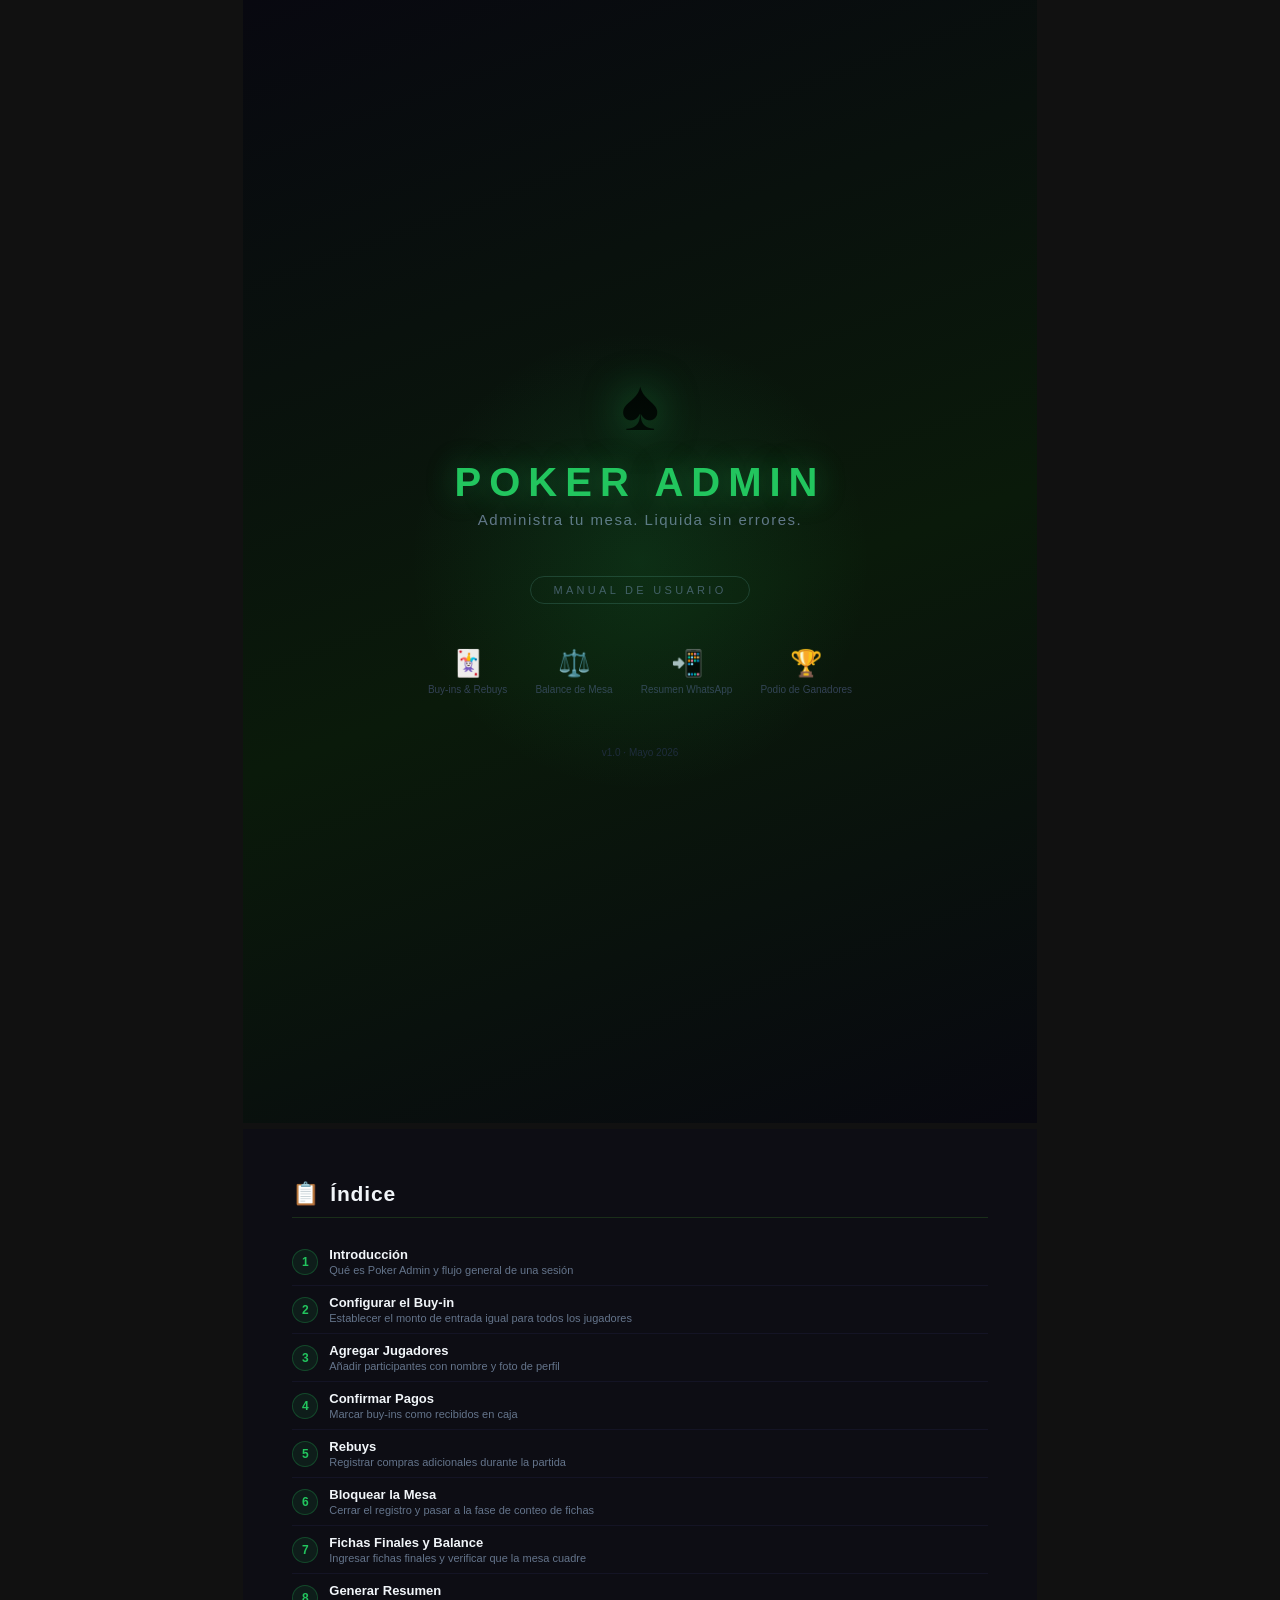
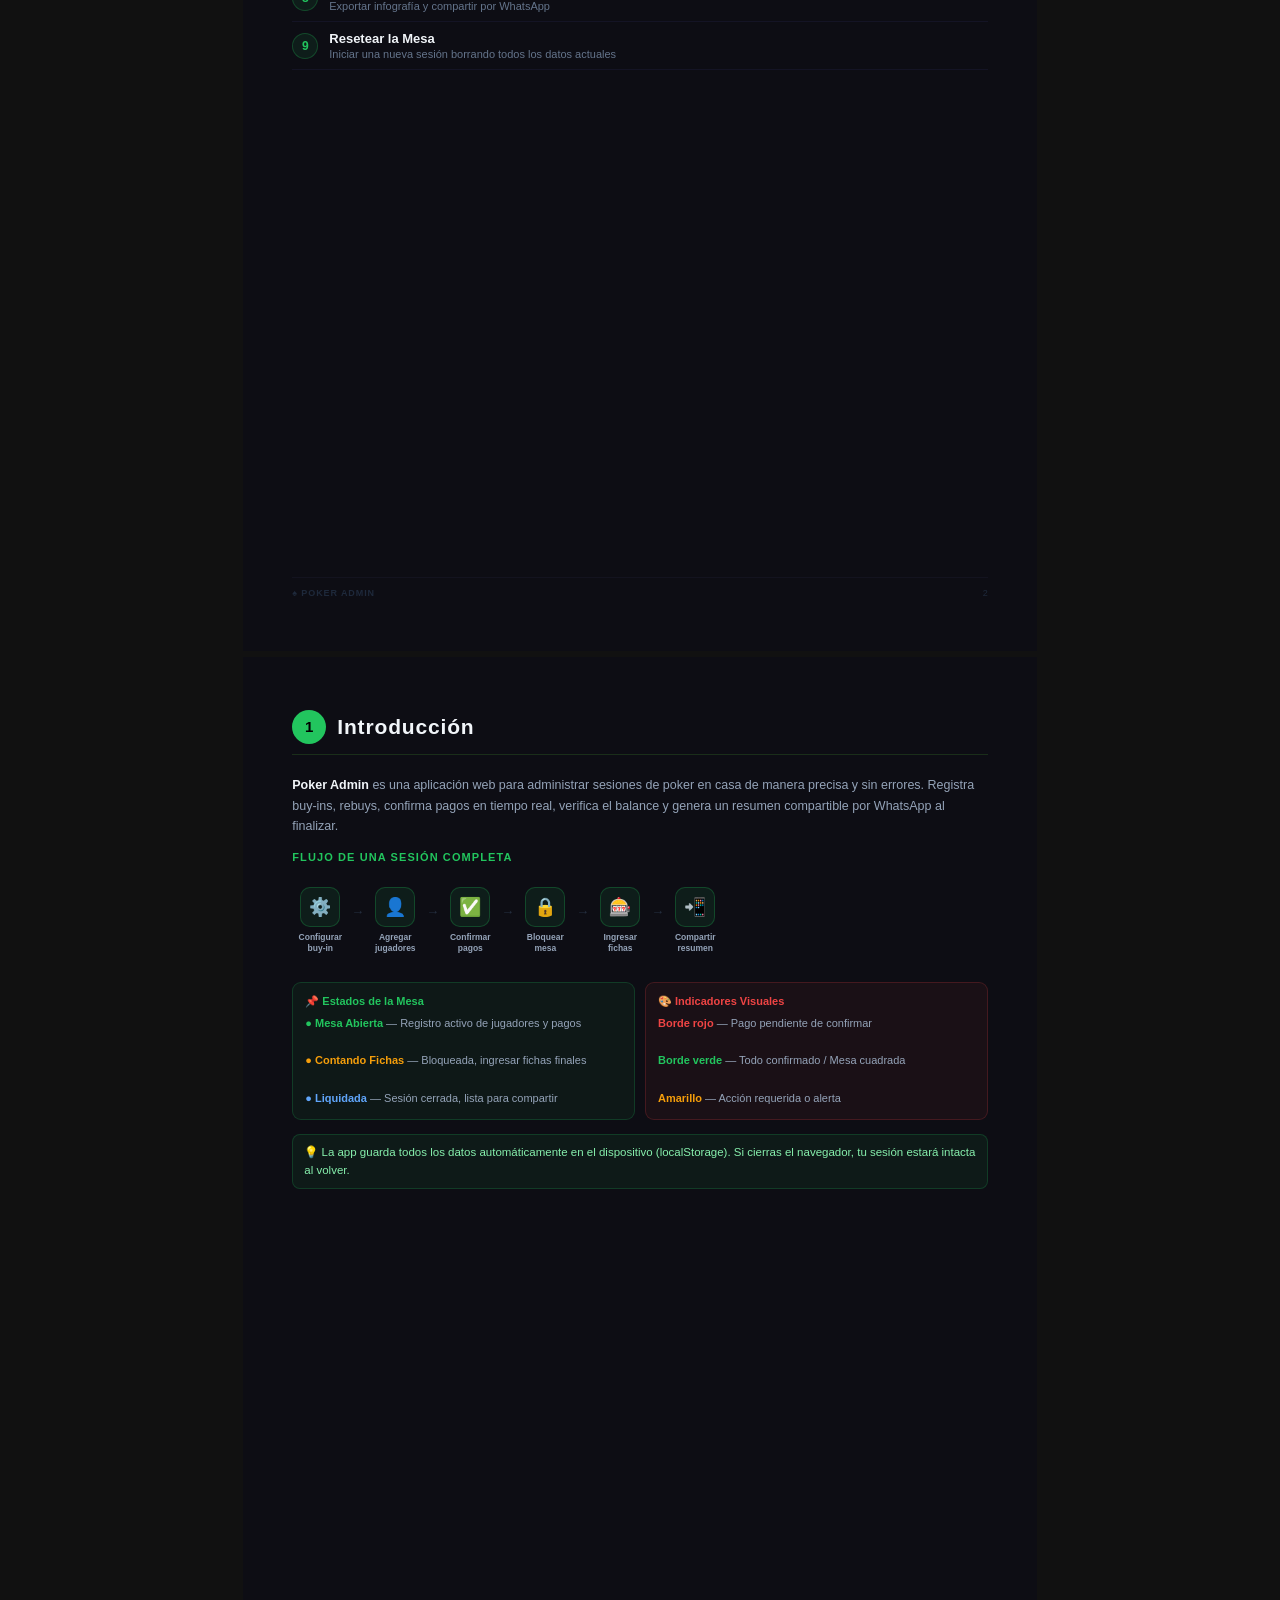
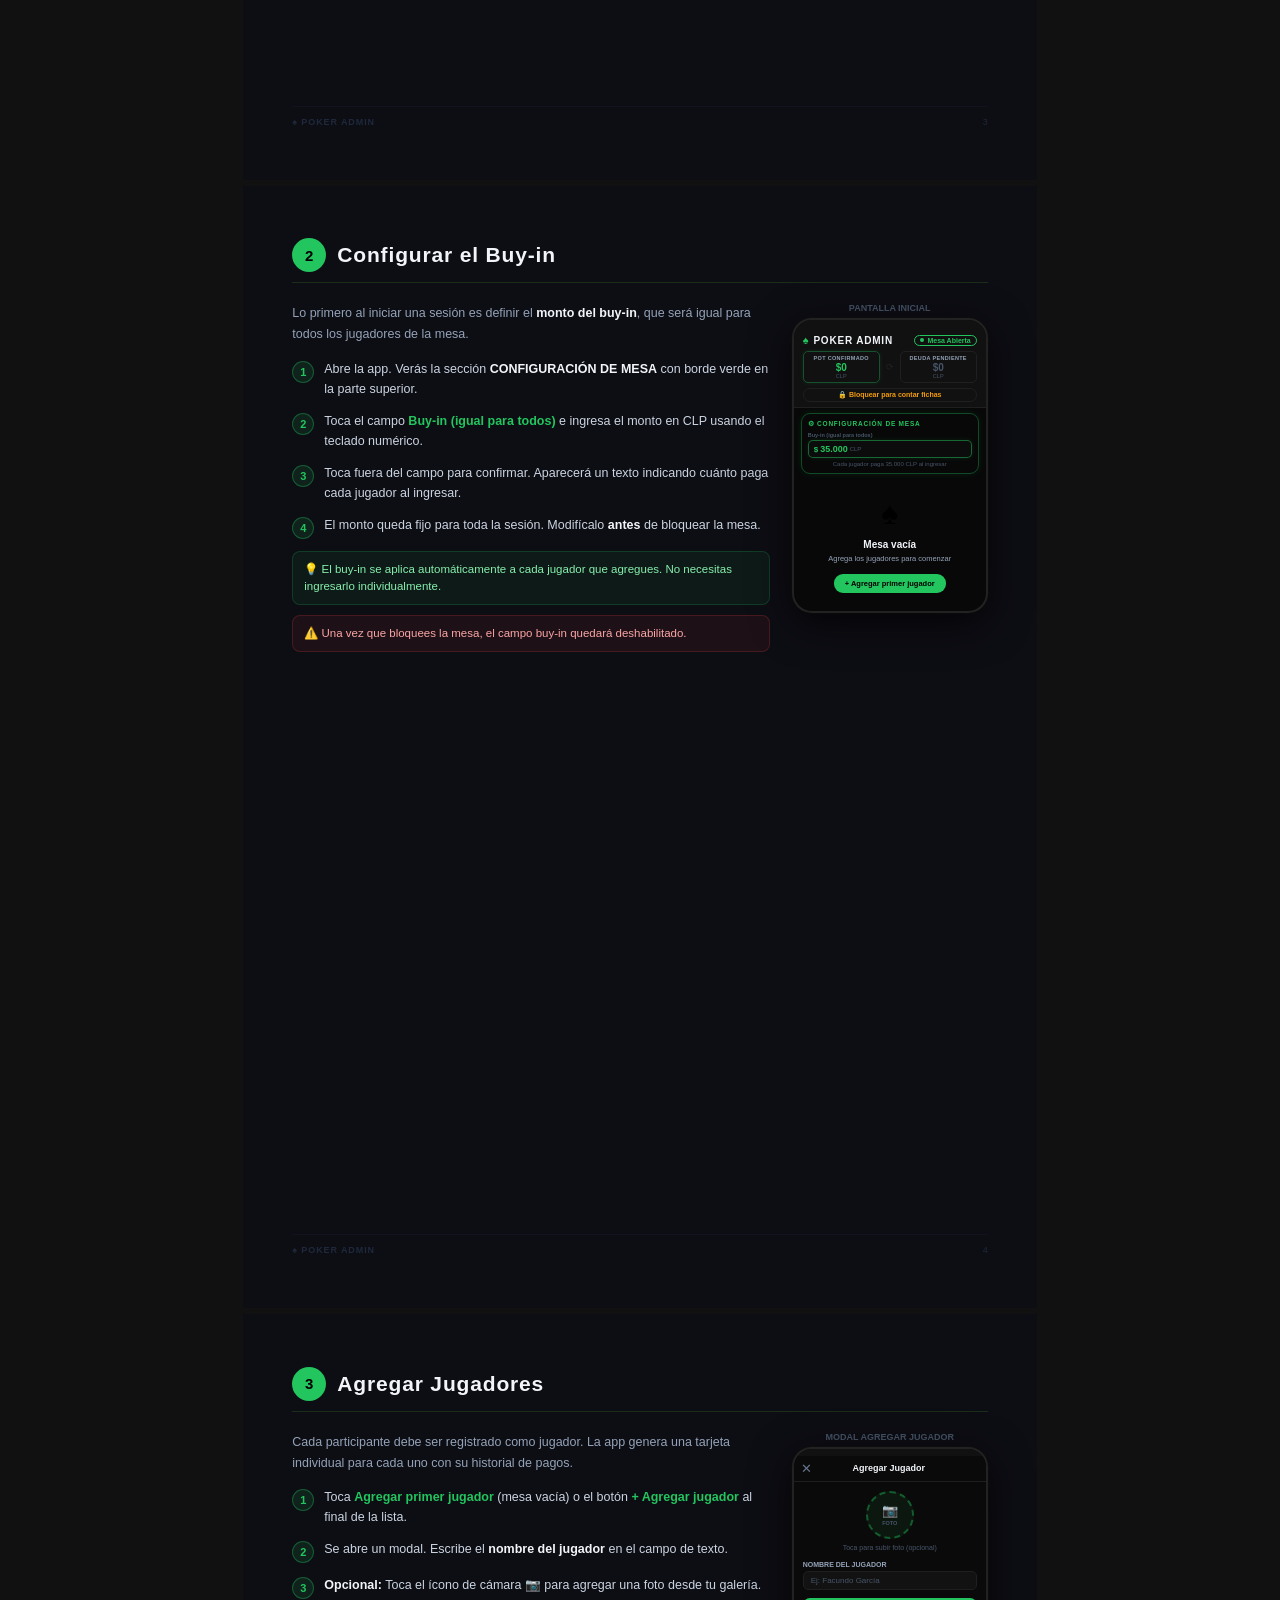
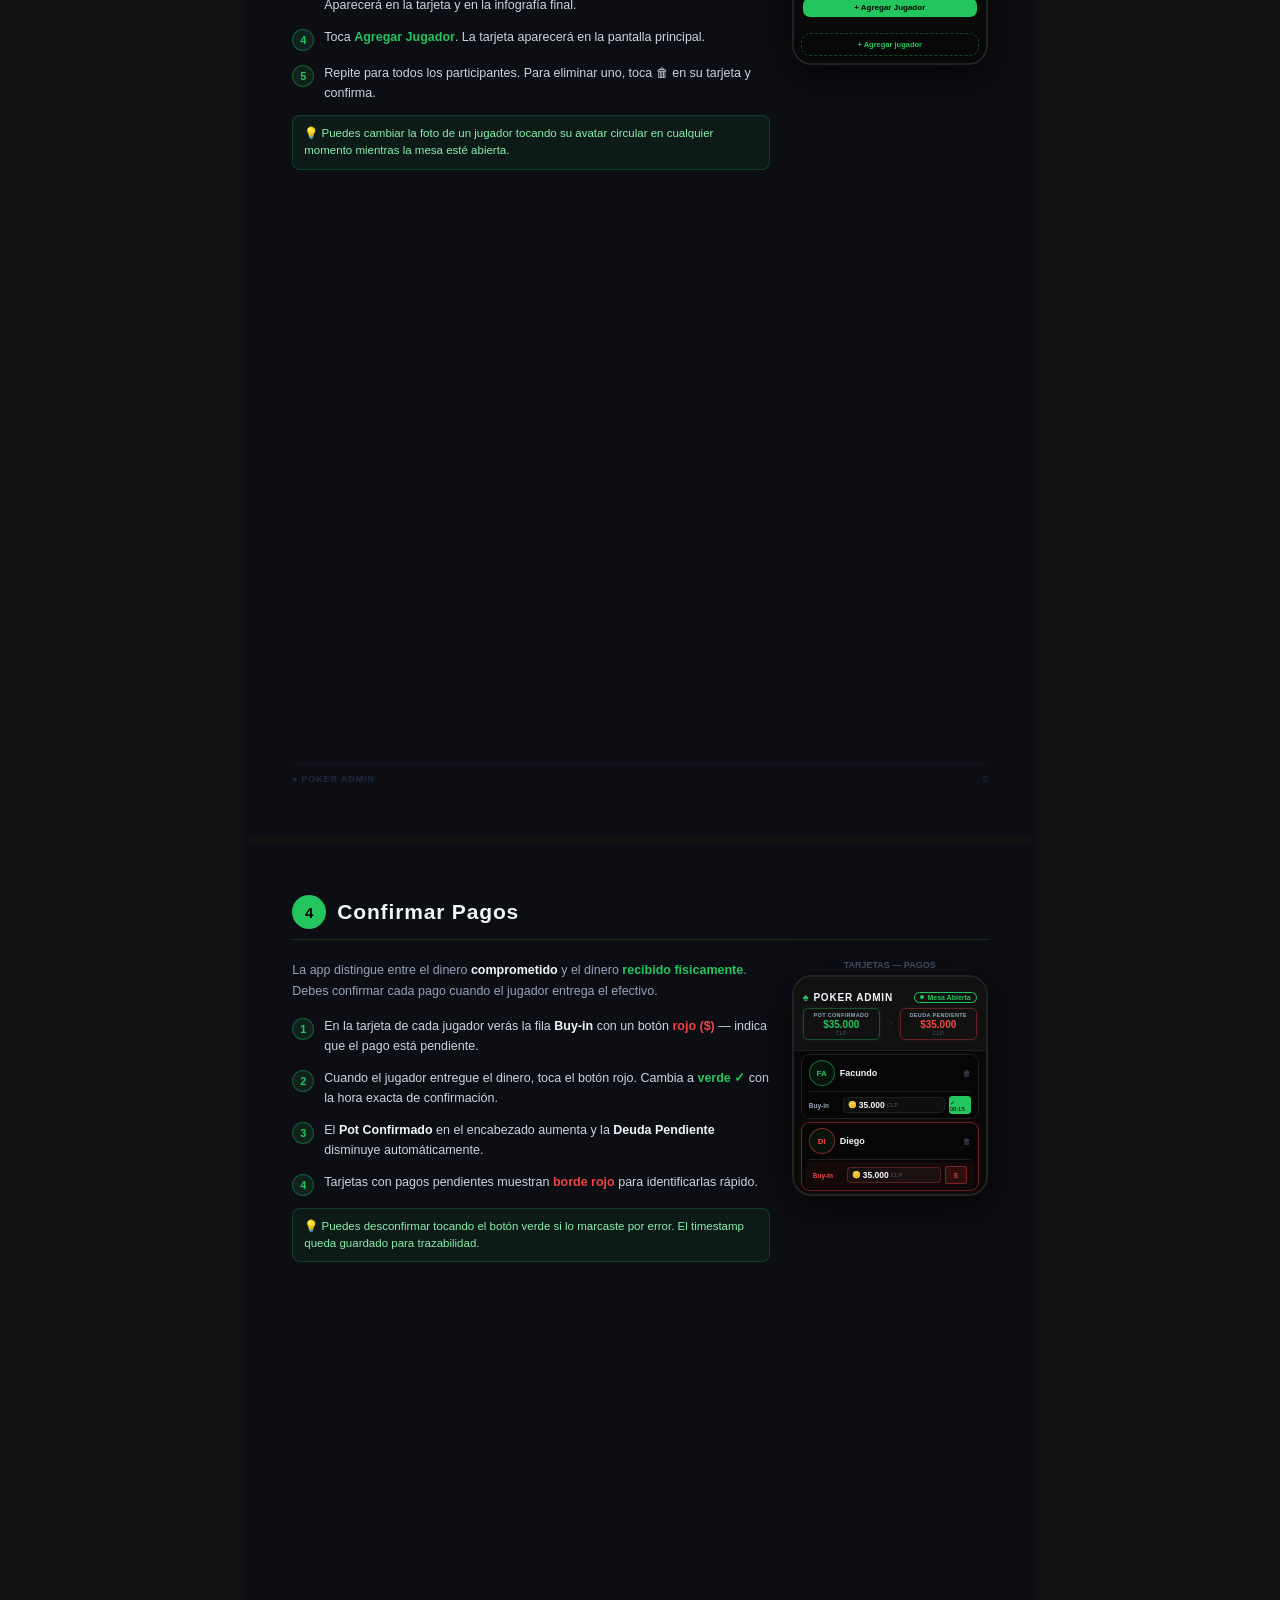
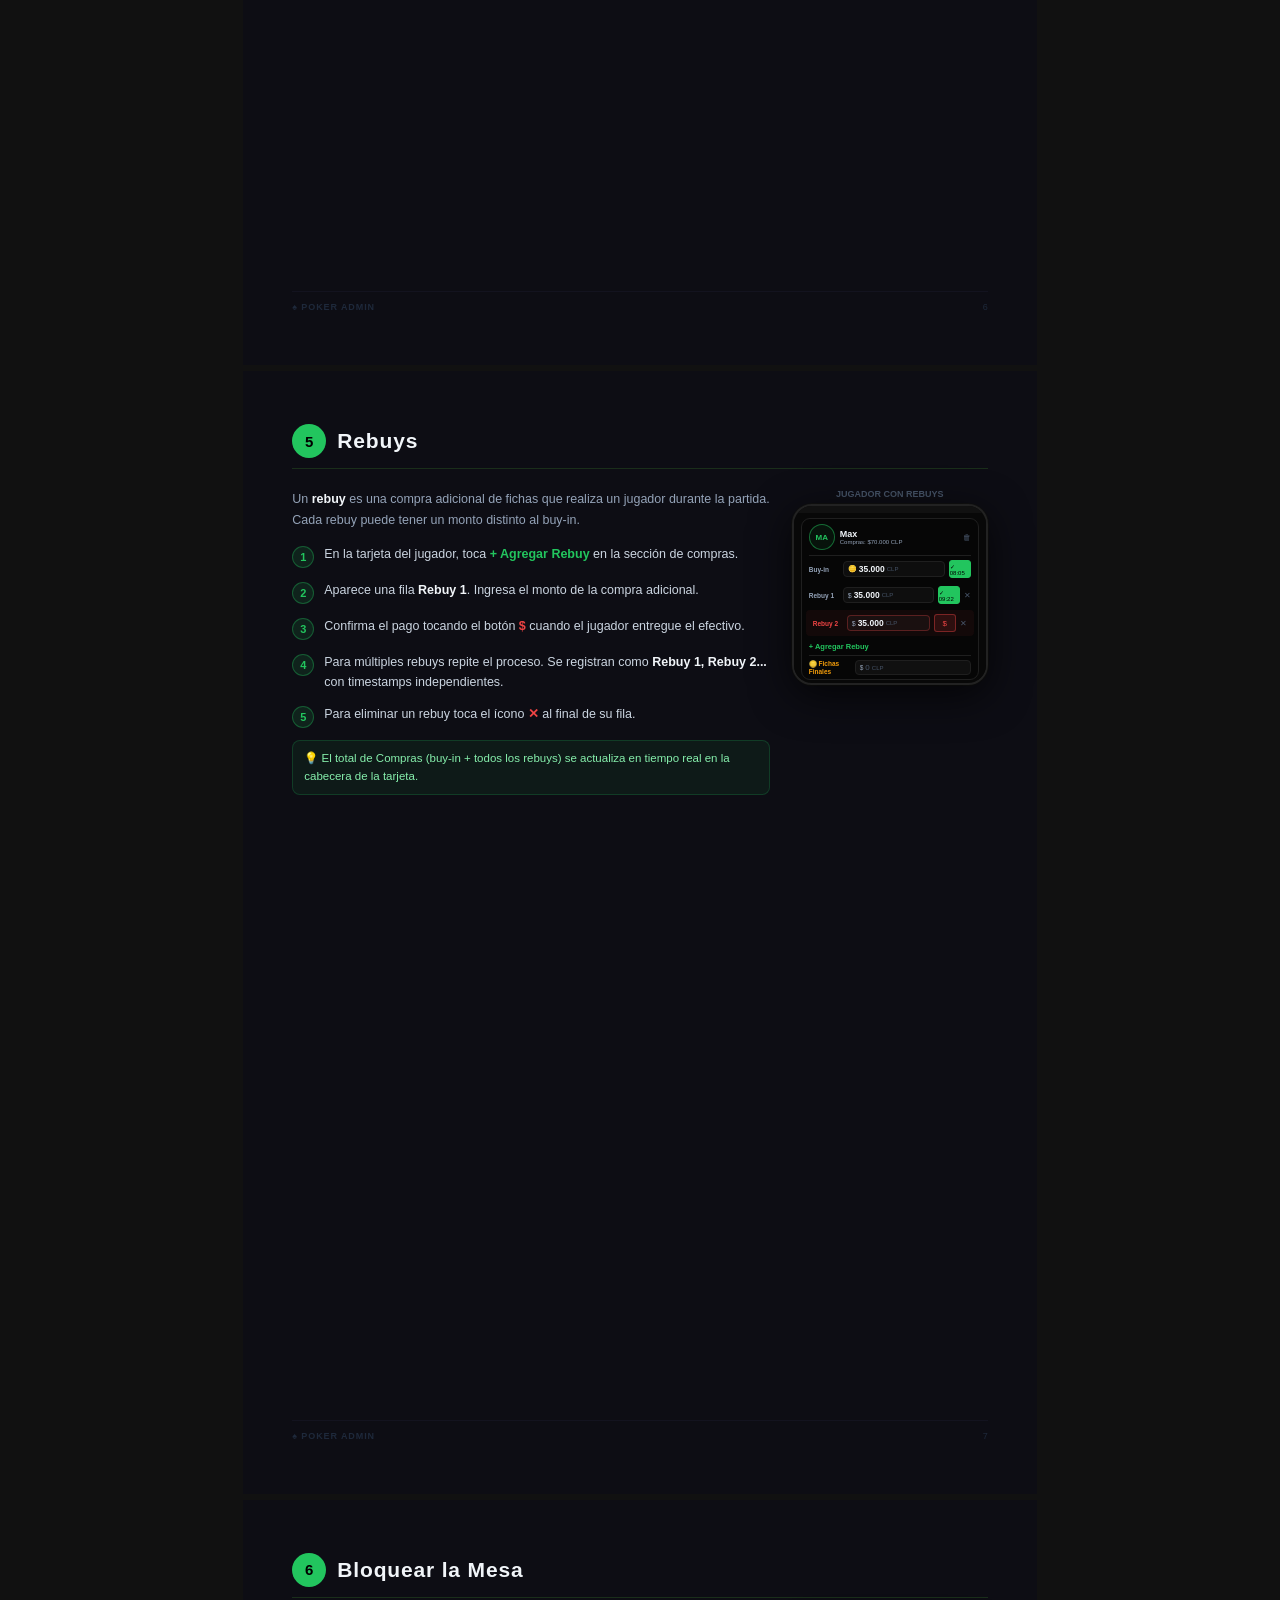
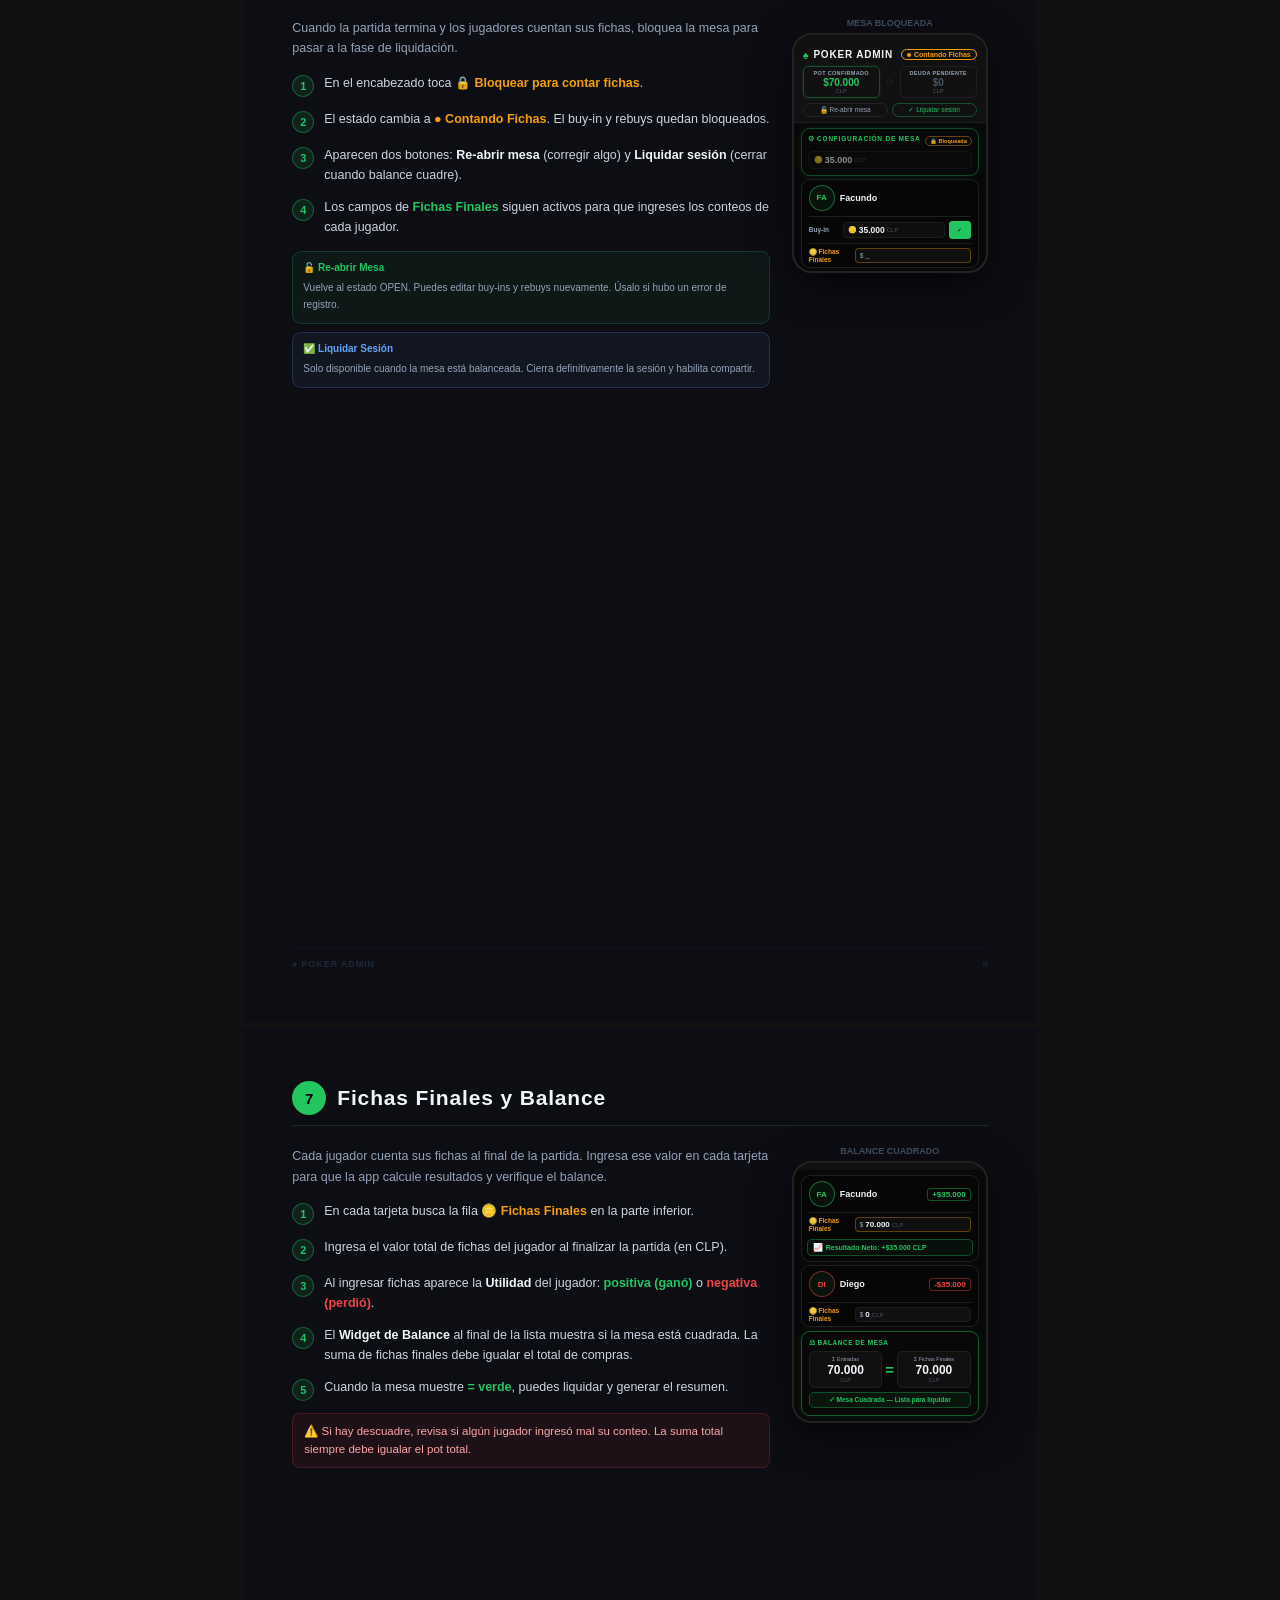
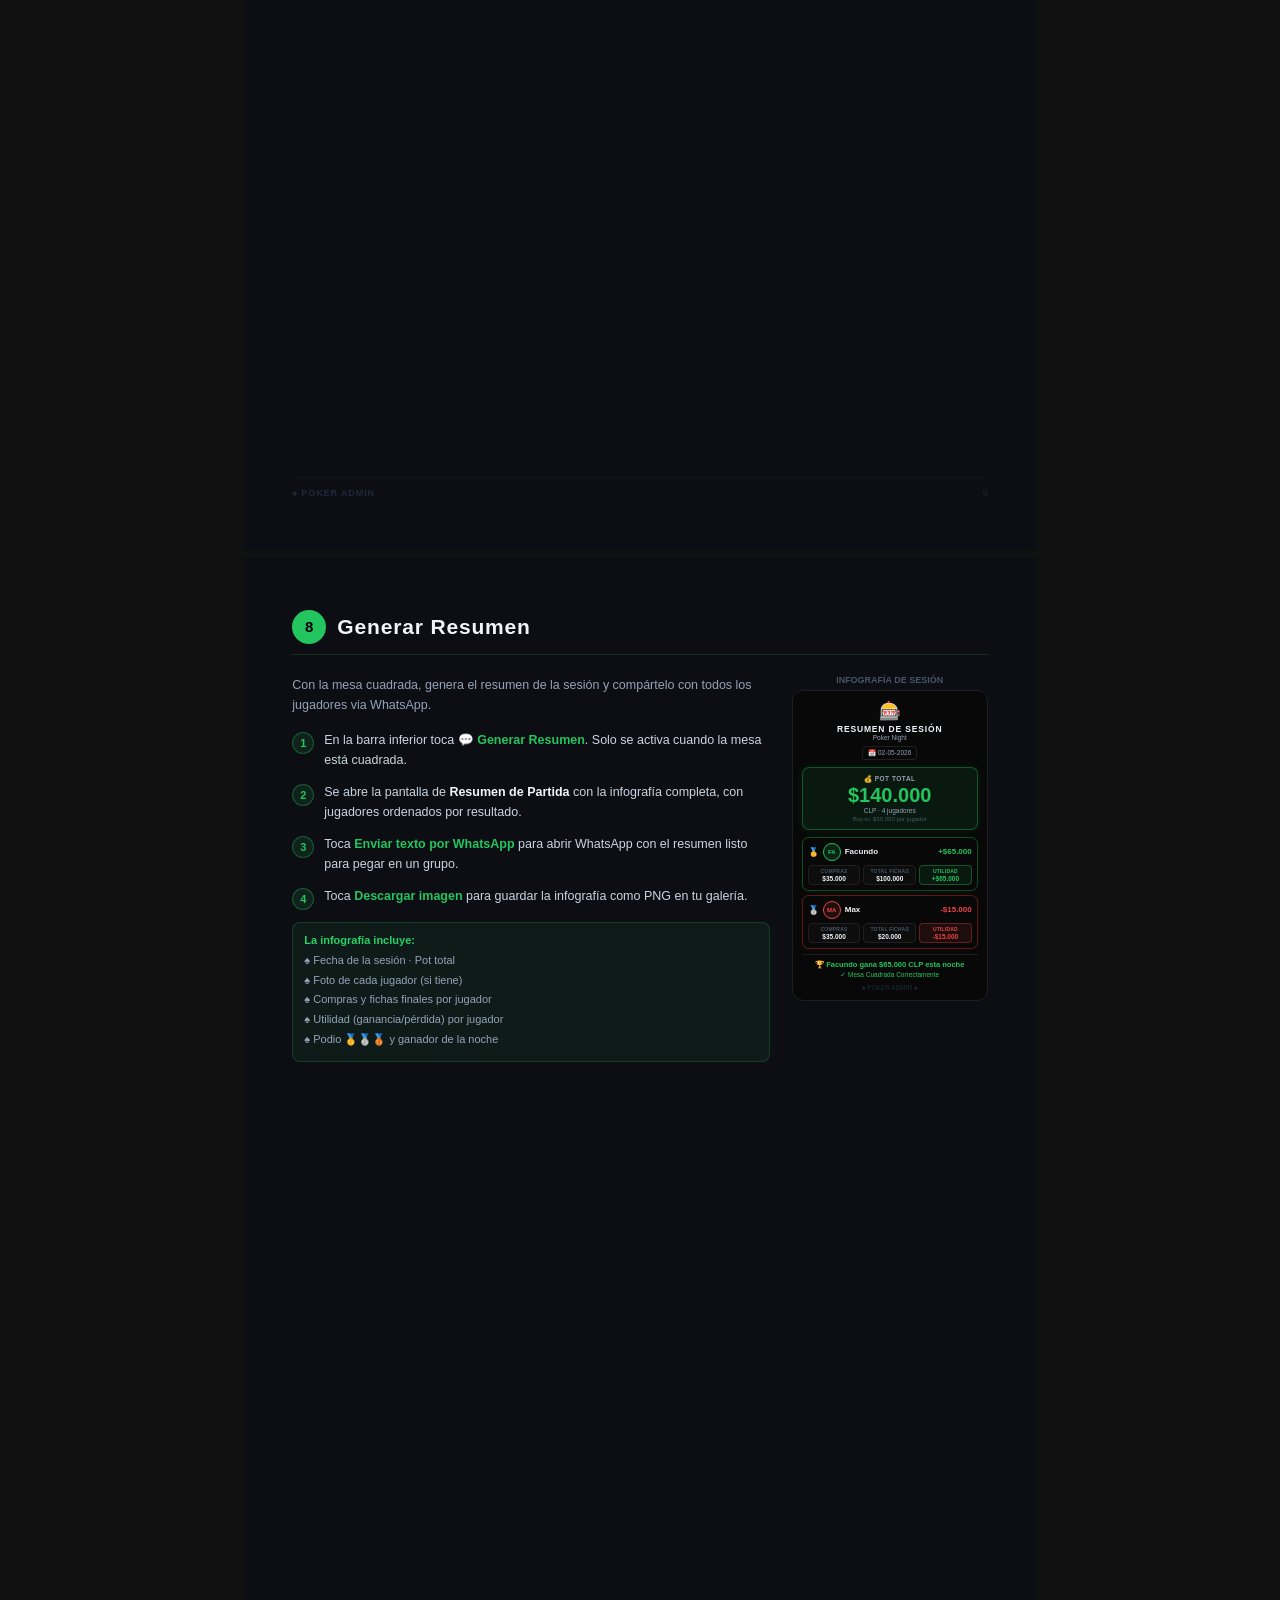
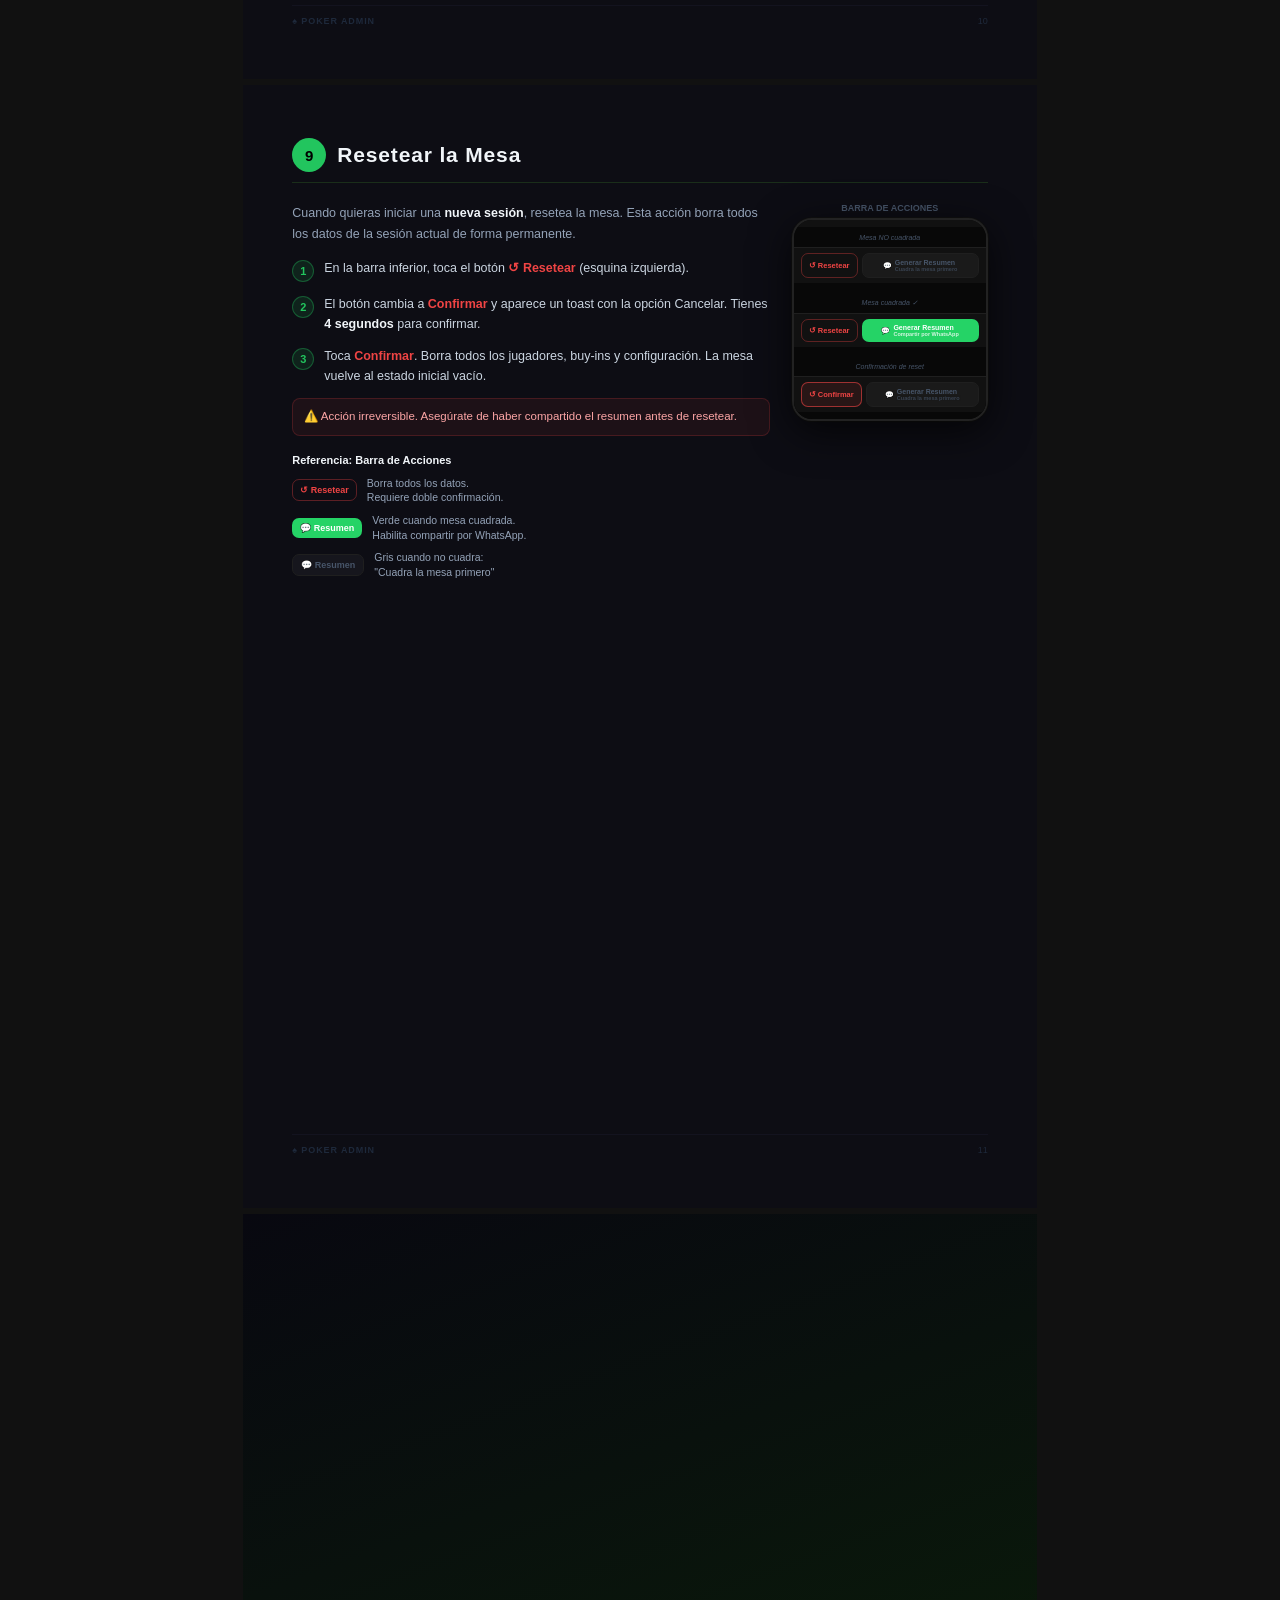
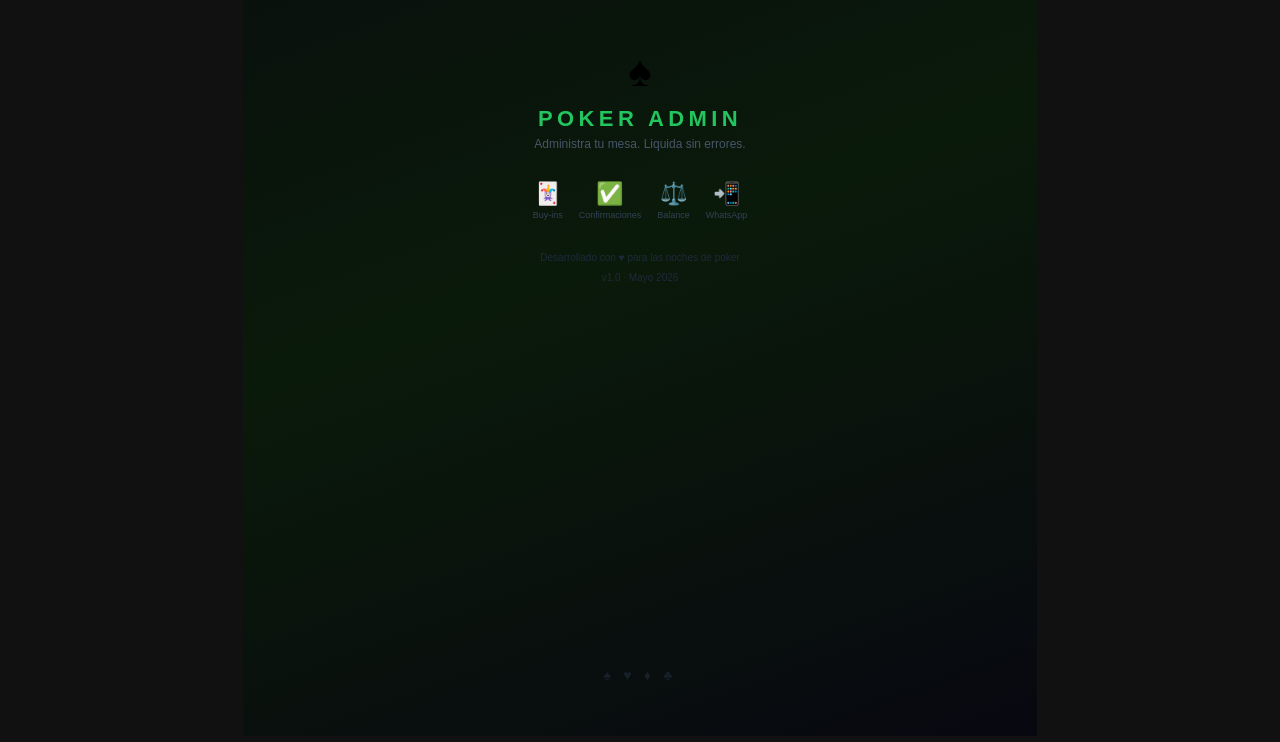
<file: public/manual-usuario.html>
<!DOCTYPE html>
<html lang="es">
<head>
<meta charset="UTF-8">
<meta name="viewport" content="width=device-width, initial-scale=1.0">
<title>Poker Admin — Manual de Usuario</title>
<style>
* { box-sizing: border-box; margin: 0; padding: 0; }

@page { size: A4; margin: 0; }

body {
  font-family: -apple-system, 'Segoe UI', Arial, sans-serif;
  background: #111;
  -webkit-print-color-adjust: exact;
  print-color-adjust: exact;
}

.page {
  width: 210mm;
  min-height: 297mm;
  margin: 0 auto 6px;
  padding: 14mm 13mm;
  background: #0d0d14;
  display: flex;
  flex-direction: column;
  position: relative;
  overflow: hidden;
  page-break-after: always;
}

/* ── COVER ── */
.cover {
  background: linear-gradient(160deg, #080810 0%, #0a1a0a 55%, #080810 100%);
  align-items: center;
  justify-content: center;
  text-align: center;
}
.cover-glow {
  position: absolute;
  width: 500px; height: 500px;
  background: radial-gradient(circle, rgba(34,197,94,.13) 0%, transparent 65%);
  top: 50%; left: 50%;
  transform: translate(-50%,-50%);
  pointer-events: none;
}
.cover-suit    { font-size: 72px; margin-bottom: 14px; text-shadow: 0 0 40px rgba(34,197,94,.5); }
.cover-title   { font-size: 40px; font-weight: 900; letter-spacing: .2em; color: #22c55e; text-shadow: 0 0 30px rgba(34,197,94,.4); margin-bottom: 6px; }
.cover-sub     { font-size: 15px; color: #64748b; letter-spacing: .1em; margin-bottom: 48px; }
.cover-badge   { font-size: 11px; color: #475569; letter-spacing: .3em; text-transform: uppercase; border: 1px solid #1e3a2e; padding: 7px 22px; border-radius: 100px; }
.cover-icons   { display: flex; gap: 28px; justify-content: center; margin-top: 44px; }
.cover-icon    { text-align: center; }
.cover-icon-e  { font-size: 26px; margin-bottom: 5px; }
.cover-icon-l  { font-size: 10px; color: #334155; }
.cover-version { font-size: 10px; color: #1e293b; margin-top: 52px; }

/* ── SECTION HEADER ── */
.section-header {
  display: flex; align-items: center; gap: 11px;
  margin-bottom: 20px; padding-bottom: 10px;
  border-bottom: 1px solid #1a2e1a;
}
.section-num {
  width: 34px; height: 34px; background: #22c55e; color: #000;
  font-weight: 900; font-size: 15px; border-radius: 50%;
  display: flex; align-items: center; justify-content: center; flex-shrink: 0;
}
.section-title { font-size: 21px; font-weight: 800; color: #f1f5f9; letter-spacing: .04em; }

/* ── TWO-COLUMN LAYOUT ── */
.layout { display: flex; gap: 22px; flex: 1; align-items: flex-start; }
.col-text { flex: 1; }
.col-mock { flex-shrink: 0; display: flex; flex-direction: column; align-items: center; }

/* ── STEPS ── */
.step { display: flex; gap: 10px; margin-bottom: 12px; align-items: flex-start; }
.step-n {
  width: 22px; height: 22px; flex-shrink: 0; margin-top: 2px;
  background: rgba(34,197,94,.12); border: 1px solid rgba(34,197,94,.35);
  color: #22c55e; font-weight: 700; font-size: 11px;
  border-radius: 50%; display: flex; align-items: center; justify-content: center;
}
.step-t { font-size: 12.5px; color: #cbd5e1; line-height: 1.6; }
.step-t strong { color: #f1f5f9; font-weight: 700; }
.hl  { color: #22c55e; font-weight: 600; }
.red { color: #ef4444; font-weight: 600; }

.lead { font-size: 12.5px; color: #94a3b8; line-height: 1.65; margin-bottom: 14px; }

.tip {
  background: rgba(34,197,94,.07); border: 1px solid rgba(34,197,94,.2);
  border-radius: 8px; padding: 9px 11px;
  font-size: 11.5px; color: #86efac; line-height: 1.5; margin-top: 12px;
}
.tip::before { content: "💡 "; }
.warn {
  background: rgba(239,68,68,.07); border: 1px solid rgba(239,68,68,.2);
  border-radius: 8px; padding: 9px 11px;
  font-size: 11.5px; color: #fca5a5; line-height: 1.5; margin-top: 10px;
}
.warn::before { content: "⚠️ "; }

/* ── PHONE FRAME ── */
.phone {
  width: 196px; background: #080808;
  border-radius: 20px; border: 2px solid #222;
  overflow: hidden;
  box-shadow: 0 10px 40px rgba(0,0,0,.7), 0 0 0 1px #111;
}
.notch { height: 7px; background: #111; }

/* ── APP TOKENS ── */
:root {
  --g: #22c55e; --r: #ef4444; --y: #f59e0b;
  --bg: #080808; --sf: #111; --br: #1f1f1f;
  --tp: #f1f5f9; --ts: #94a3b8; --tm: #475569;
}

/* Header */
.ah { background: #111; border-bottom: 1px solid var(--br); padding: 7px 9px 5px; }
.ah-top { display:flex; justify-content:space-between; align-items:center; margin-bottom:5px; }
.logo { display:flex; align-items:center; gap:4px; font-size:10px; font-weight:900; color:var(--tp); letter-spacing:.08em; }
.logo-s { color:var(--g); font-size:11px; }
.pill { display:flex; align-items:center; gap:3px; border:1px solid; border-radius:100px; padding:1px 5px; font-size:7px; font-weight:700; }
.pill-o { color:var(--g); border-color:var(--g); }
.pill-l { color:var(--y); border-color:var(--y); }
.pill-s { color:#60a5fa; border-color:#60a5fa; }
.dot { width:4px; height:4px; border-radius:50%; }
.do { background:var(--g); } .dl { background:var(--y); } .ds { background:#60a5fa; }

.pots { display:flex; gap:4px; margin-bottom:5px; }
.pot { flex:1; border:1px solid; border-radius:5px; padding:3px 5px; display:flex; flex-direction:column; align-items:center; }
.pot.c { border-color:rgba(34,197,94,.35); box-shadow:0 0 5px rgba(34,197,94,.12); }
.pot.d { border-color:rgba(239,68,68,.35); box-shadow:0 0 5px rgba(239,68,68,.12); }
.pot.n { border-color:var(--br); }
.pl { font-size:5.5px; color:var(--ts); font-weight:700; letter-spacing:.06em; margin-bottom:1px; }
.pa { font-size:10px; font-weight:900; color:var(--g); font-variant-numeric:tabular-nums; }
.pa.r { color:var(--r); } .pa.m { color:var(--tm); }
.pu { font-size:5.5px; color:var(--tm); }

.lock-b { width:100%; border:1px solid var(--br); border-radius:100px; padding:2px 7px; font-size:7px; font-weight:600; color:var(--y); background:transparent; display:flex; align-items:center; justify-content:center; gap:3px; }

/* Session Config */
.sc { margin:5px 7px 3px; border:1px solid rgba(34,197,94,.35); border-radius:9px; padding:6px; box-shadow:0 0 8px rgba(34,197,94,.1); }
.sc-t { font-size:6.5px; font-weight:800; color:var(--g); letter-spacing:.12em; margin-bottom:4px; }
.sc-l { font-size:5.5px; color:var(--tm); font-weight:600; margin-bottom:2px; }
.sc-f { border:1px solid var(--br); border-radius:5px; padding:3px 5px; display:flex; align-items:center; gap:2px; background:rgba(255,255,255,.02); }
.sc-v { font-size:9px; font-weight:700; color:var(--tp); font-variant-numeric:tabular-nums; }
.cur { font-size:6px; color:var(--tm); }

/* Player Card */
.pc { margin:3px 7px; border:1px solid var(--br); border-radius:9px; overflow:hidden; background:rgba(0,0,0,.25); }
.pc.u { border-color:rgba(239,68,68,.45); box-shadow:0 0 7px rgba(239,68,68,.12); }
.ph { display:flex; align-items:center; gap:5px; padding:5px 7px; }
.av { width:26px; height:26px; border-radius:50%; border:1.5px solid var(--br); display:flex; align-items:center; justify-content:center; font-size:8px; font-weight:800; color:var(--g); background:rgba(34,197,94,.07); flex-shrink:0; overflow:hidden; }
.av img { width:100%; height:100%; object-fit:cover; }
.pn { font-size:9px; font-weight:700; color:var(--tp); flex:1; }
.pnl { font-size:8px; font-weight:800; padding:1px 4px; border-radius:3px; border:1px solid; font-variant-numeric:tabular-nums; }
.pnl.p { color:var(--g); border-color:rgba(34,197,94,.4); }
.pnl.n { color:var(--r); border-color:rgba(239,68,68,.4); }
.dv { height:1px; background:var(--br); margin:0 7px; }

/* Amount Row */
.ar { display:flex; align-items:center; gap:4px; padding:4px 7px; }
.ar.u { background:rgba(239,68,68,.05); border-radius:4px; margin:2px 4px; }
.al { font-size:6.5px; color:var(--ts); font-weight:600; width:30px; flex-shrink:0; }
.af { flex:1; background:rgba(255,255,255,.03); border:1px solid var(--br); border-radius:4px; padding:2px 4px; display:flex; align-items:center; gap:2px; }
.af.u { border-color:rgba(239,68,68,.3); }
.av2 { font-size:8.5px; font-weight:700; color:var(--tp); font-variant-numeric:tabular-nums; }
.cb { width:22px; height:18px; border-radius:3px; border:1px solid; display:flex; align-items:center; justify-content:center; font-size:8px; flex-shrink:0; }
.cb.ok { background:var(--g); border-color:var(--g); color:#000; }
.cb.pend { background:rgba(239,68,68,.12); border-color:rgba(239,68,68,.4); color:var(--r); }

/* Chips row */
.cr { display:flex; align-items:center; gap:4px; padding:4px 7px; }
.crl { font-size:6.5px; color:var(--y); font-weight:700; width:42px; flex-shrink:0; }
.crf { flex:1; background:rgba(255,255,255,.04); border:1px solid var(--br); border-radius:4px; padding:2px 4px; display:flex; align-items:center; gap:2px; }

/* Balance Widget */
.bw { margin:5px 7px; border:1px solid; border-radius:9px; padding:7px; }
.bw.ok { border-color:rgba(34,197,94,.45); box-shadow:0 0 8px rgba(34,197,94,.12); }
.bw.bad { border-color:rgba(239,68,68,.45); box-shadow:0 0 8px rgba(239,68,68,.12); }
.bt { font-size:6.5px; font-weight:800; letter-spacing:.08em; margin-bottom:4px; }
.bt.g { color:var(--g); } .bt.r { color:var(--r); }
.br2 { display:flex; align-items:center; gap:3px; }
.bb { flex:1; background:rgba(255,255,255,.03); border:1px solid var(--br); border-radius:5px; padding:4px 3px; display:flex; flex-direction:column; align-items:center; }
.bbl { font-size:5.5px; color:var(--ts); margin-bottom:1px; }
.bba { font-size:11px; font-weight:900; color:var(--tp); font-variant-numeric:tabular-nums; }
.beq { font-size:15px; font-weight:900; }
.bs { margin-top:4px; border:1px solid; border-radius:5px; padding:3px; text-align:center; font-size:6.5px; font-weight:700; }

/* Footer Bar */
.fb { border-top:1px solid var(--br); background:#111; padding:5px 7px; display:flex; gap:4px; }
.btn-r { border:1px solid rgba(239,68,68,.35); border-radius:7px; padding:5px 7px; font-size:7.5px; font-weight:700; color:var(--r); background:transparent; display:flex; align-items:center; gap:2px; }
.btn-s { flex:1; background:#25D366; border-radius:7px; padding:5px; font-size:7px; font-weight:800; color:#fff; display:flex; align-items:center; gap:3px; justify-content:center; }
.btn-s.off { background:rgba(255,255,255,.04); border:1px solid var(--br); color:var(--tm); }

/* Empty state */
.es { flex:1; display:flex; flex-direction:column; align-items:center; justify-content:center; padding:18px; text-align:center; }
.es-i { font-size:32px; margin-bottom:7px; }
.es-t { font-size:10px; font-weight:800; color:var(--tp); margin-bottom:3px; }
.es-d { font-size:7.5px; color:var(--ts); line-height:1.5; margin-bottom:9px; }
.es-b { background:var(--g); color:#000; border-radius:9px; padding:5px 11px; font-size:7.5px; font-weight:800; }

/* Modal */
.mo { padding:9px; background:#0a0a0a; }
.mh { display:flex; align-items:center; justify-content:space-between; padding:5px 7px; border-bottom:1px solid var(--br); margin:-9px -9px 9px; }
.mt { font-size:9px; font-weight:800; color:var(--tp); }
.mf { margin-bottom:7px; }
.ml { font-size:7px; color:var(--ts); font-weight:600; margin-bottom:3px; }
.mi { width:100%; background:rgba(255,255,255,.03); border:1px solid var(--br); border-radius:5px; padding:4px 7px; font-size:8px; color:var(--tp); }
.mb { width:100%; background:var(--g); color:#000; border-radius:7px; padding:5px; font-size:8px; font-weight:800; text-align:center; margin-top:8px; }

/* Infographic preview */
.ig { background:#080808; border-radius:11px; border:1px solid var(--br); padding:9px; width:196px; }
.ig-hdr { text-align:center; margin-bottom:7px; }
.ig-t { font-size:8.5px; font-weight:900; letter-spacing:.1em; color:var(--tp); }
.ig-s { font-size:6.5px; color:var(--ts); }
.ig-d { font-size:6.5px; color:var(--ts); border:1px solid var(--br); border-radius:3px; padding:2px 5px; display:inline-block; margin-top:2px; }
.pot-box { background:rgba(34,197,94,.09); border:1px solid rgba(34,197,94,.35); border-radius:7px; padding:7px; text-align:center; margin-bottom:7px; box-shadow:0 0 8px rgba(34,197,94,.12); }
.pbl { font-size:6.5px; color:var(--ts); font-weight:700; letter-spacing:.08em; margin-bottom:1px; }
.pba { font-size:20px; font-weight:900; color:var(--g); font-variant-numeric:tabular-nums; }
.pbs { font-size:6.5px; color:var(--ts); }
.igp { border:1px solid; border-radius:7px; padding:5px; margin-bottom:4px; }
.igp.w { border-color:rgba(34,197,94,.35); box-shadow:0 0 5px rgba(34,197,94,.1); }
.igp.l { border-color:rgba(239,68,68,.35); box-shadow:0 0 5px rgba(239,68,68,.1); }
.igp-top { display:flex; align-items:center; gap:4px; margin-bottom:4px; }
.igav { width:18px; height:18px; border-radius:50%; border:1.5px solid; display:flex; align-items:center; justify-content:center; font-size:6px; font-weight:800; flex-shrink:0; overflow:hidden; }
.igav img { width:100%; height:100%; object-fit:cover; }
.igav.w { border-color:var(--g); color:var(--g); }
.igav.l { border-color:var(--r); color:var(--r); }
.ig-name { font-size:8px; font-weight:700; color:var(--tp); flex:1; }
.ig-pnl { font-size:8px; font-weight:900; font-variant-numeric:tabular-nums; }
.ig-pnl.w { color:var(--g); } .ig-pnl.l { color:var(--r); }
.stats { display:grid; grid-template-columns:1fr 1fr 1fr; gap:3px; }
.sc2 { border-radius:4px; padding:2px 3px; display:flex; flex-direction:column; align-items:center; border:1px solid var(--br); background:rgba(255,255,255,.02); }
.sc2.uw { border-color:rgba(34,197,94,.35); background:rgba(34,197,94,.09); }
.sc2.ul { border-color:rgba(239,68,68,.35); background:rgba(239,68,68,.09); }
.slb { font-size:5px; color:var(--tm); font-weight:700; letter-spacing:.04em; margin-bottom:1px; }
.slb.uw { color:var(--g); } .slb.ul { color:var(--r); }
.slv { font-size:6.5px; font-weight:800; color:var(--tp); font-variant-numeric:tabular-nums; }
.slv.w { color:var(--g); } .slv.l { color:var(--r); }

/* TOC */
.toc-row { display:flex; align-items:center; gap:11px; padding:9px 0; border-bottom:1px solid #141425; }
.toc-n { width:26px; height:26px; flex-shrink:0; border-radius:50%; background:rgba(34,197,94,.09); border:1px solid rgba(34,197,94,.25); color:#22c55e; font-weight:800; font-size:12px; display:flex; align-items:center; justify-content:center; }
.toc-ti { font-size:13px; font-weight:700; color:#f1f5f9; }
.toc-de { font-size:11px; color:#64748b; margin-top:2px; }

/* Workflow */
.wf { display:flex; align-items:center; gap:0; margin:14px 0; flex-wrap:wrap; row-gap:8px; }
.wf-s { display:flex; flex-direction:column; align-items:center; text-align:center; gap:5px; }
.wf-i { width:40px; height:40px; border-radius:10px; background:rgba(34,197,94,.09); border:1px solid rgba(34,197,94,.25); display:flex; align-items:center; justify-content:center; font-size:18px; }
.wf-l { font-size:8.5px; color:#94a3b8; font-weight:600; max-width:56px; line-height:1.3; }
.wf-a { font-size:13px; color:#253040; margin:0 3px; margin-bottom:18px; }

/* Page footer */
.pfoot { margin-top:auto; padding-top:10px; border-top:1px solid #13131f; display:flex; justify-content:space-between; align-items:center; }
.pf-brand { font-size:9px; color:#1e293b; font-weight:700; letter-spacing:.1em; }
.pf-num { font-size:9px; color:#1e293b; }

/* Info boxes */
.info-grid { display:grid; grid-template-columns:1fr 1fr; gap:10px; margin-top:14px; }
.info-box { border:1px solid; border-radius:9px; padding:12px; }
.info-box.g { background:rgba(34,197,94,.06); border-color:rgba(34,197,94,.2); }
.info-box.r { background:rgba(239,68,68,.06); border-color:rgba(239,68,68,.2); }
.info-box.b { background:rgba(96,165,250,.06); border-color:rgba(96,165,250,.2); }
.info-title { font-size:11px; font-weight:700; margin-bottom:6px; }
.info-title.g { color:#22c55e; } .info-title.r { color:#ef4444; } .info-title.b { color:#60a5fa; }
.info-body { font-size:11px; color:#94a3b8; line-height:1.7; }

.add-p { margin:3px 7px; border:1px dashed rgba(34,197,94,.35); border-radius:9px; padding:6px; display:flex; align-items:center; justify-content:center; gap:3px; font-size:7.5px; font-weight:600; color:var(--g); }
</style>
</head>
<body>

<!-- ══════════════════════════════════ PORTADA ══════════════════════════════════ -->
<div class="page cover">
  <div class="cover-glow"></div>
  <div class="cover-suit">♠</div>
  <div class="cover-title">POKER ADMIN</div>
  <div class="cover-sub">Administra tu mesa. Liquida sin errores.</div>
  <div class="cover-badge">Manual de Usuario</div>
  <div class="cover-icons">
    <div class="cover-icon"><div class="cover-icon-e">🃏</div><div class="cover-icon-l">Buy-ins &amp; Rebuys</div></div>
    <div class="cover-icon"><div class="cover-icon-e">⚖️</div><div class="cover-icon-l">Balance de Mesa</div></div>
    <div class="cover-icon"><div class="cover-icon-e">📲</div><div class="cover-icon-l">Resumen WhatsApp</div></div>
    <div class="cover-icon"><div class="cover-icon-e">🏆</div><div class="cover-icon-l">Podio de Ganadores</div></div>
  </div>
  <div class="cover-version">v1.0 · Mayo 2026</div>
</div>

<!-- ══════════════════════════════════ ÍNDICE ══════════════════════════════════ -->
<div class="page">
  <div class="section-header">
    <div style="font-size:22px">📋</div>
    <div class="section-title">Índice</div>
  </div>
  <div class="toc-row"><div class="toc-n">1</div><div><div class="toc-ti">Introducción</div><div class="toc-de">Qué es Poker Admin y flujo general de una sesión</div></div></div>
  <div class="toc-row"><div class="toc-n">2</div><div><div class="toc-ti">Configurar el Buy-in</div><div class="toc-de">Establecer el monto de entrada igual para todos los jugadores</div></div></div>
  <div class="toc-row"><div class="toc-n">3</div><div><div class="toc-ti">Agregar Jugadores</div><div class="toc-de">Añadir participantes con nombre y foto de perfil</div></div></div>
  <div class="toc-row"><div class="toc-n">4</div><div><div class="toc-ti">Confirmar Pagos</div><div class="toc-de">Marcar buy-ins como recibidos en caja</div></div></div>
  <div class="toc-row"><div class="toc-n">5</div><div><div class="toc-ti">Rebuys</div><div class="toc-de">Registrar compras adicionales durante la partida</div></div></div>
  <div class="toc-row"><div class="toc-n">6</div><div><div class="toc-ti">Bloquear la Mesa</div><div class="toc-de">Cerrar el registro y pasar a la fase de conteo de fichas</div></div></div>
  <div class="toc-row"><div class="toc-n">7</div><div><div class="toc-ti">Fichas Finales y Balance</div><div class="toc-de">Ingresar fichas finales y verificar que la mesa cuadre</div></div></div>
  <div class="toc-row"><div class="toc-n">8</div><div><div class="toc-ti">Generar Resumen</div><div class="toc-de">Exportar infografía y compartir por WhatsApp</div></div></div>
  <div class="toc-row"><div class="toc-n">9</div><div><div class="toc-ti">Resetear la Mesa</div><div class="toc-de">Iniciar una nueva sesión borrando todos los datos actuales</div></div></div>
  <div class="pfoot"><div class="pf-brand">♠ POKER ADMIN</div><div class="pf-num">2</div></div>
</div>

<!-- ══════════════════════════════════ 1. INTRODUCCIÓN ══════════════════════════════════ -->
<div class="page">
  <div class="section-header"><div class="section-num">1</div><div class="section-title">Introducción</div></div>
  <p class="lead"><strong style="color:#f1f5f9">Poker Admin</strong> es una aplicación web para administrar sesiones de poker en casa de manera precisa y sin errores. Registra buy-ins, rebuys, confirma pagos en tiempo real, verifica el balance y genera un resumen compartible por WhatsApp al finalizar.</p>

  <div style="font-size:11px;font-weight:700;color:#22c55e;letter-spacing:.1em;margin-bottom:10px">FLUJO DE UNA SESIÓN COMPLETA</div>
  <div class="wf">
    <div class="wf-s"><div class="wf-i">⚙️</div><div class="wf-l">Configurar buy-in</div></div><div class="wf-a">→</div>
    <div class="wf-s"><div class="wf-i">👤</div><div class="wf-l">Agregar jugadores</div></div><div class="wf-a">→</div>
    <div class="wf-s"><div class="wf-i">✅</div><div class="wf-l">Confirmar pagos</div></div><div class="wf-a">→</div>
    <div class="wf-s"><div class="wf-i">🔒</div><div class="wf-l">Bloquear mesa</div></div><div class="wf-a">→</div>
    <div class="wf-s"><div class="wf-i">🎰</div><div class="wf-l">Ingresar fichas</div></div><div class="wf-a">→</div>
    <div class="wf-s"><div class="wf-i">📲</div><div class="wf-l">Compartir resumen</div></div>
  </div>

  <div class="info-grid">
    <div class="info-box g">
      <div class="info-title g">📌 Estados de la Mesa</div>
      <div class="info-body">
        <span style="color:#22c55e;font-weight:700">● Mesa Abierta</span> — Registro activo de jugadores y pagos<br><br>
        <span style="color:#f59e0b;font-weight:700">● Contando Fichas</span> — Bloqueada, ingresar fichas finales<br><br>
        <span style="color:#60a5fa;font-weight:700">● Liquidada</span> — Sesión cerrada, lista para compartir
      </div>
    </div>
    <div class="info-box r">
      <div class="info-title r">🎨 Indicadores Visuales</div>
      <div class="info-body">
        <span style="color:#ef4444;font-weight:700">Borde rojo</span> — Pago pendiente de confirmar<br><br>
        <span style="color:#22c55e;font-weight:700">Borde verde</span> — Todo confirmado / Mesa cuadrada<br><br>
        <span style="color:#f59e0b;font-weight:700">Amarillo</span> — Acción requerida o alerta
      </div>
    </div>
  </div>

  <div class="tip" style="margin-top:14px">La app guarda todos los datos automáticamente en el dispositivo (localStorage). Si cierras el navegador, tu sesión estará intacta al volver.</div>
  <div class="pfoot"><div class="pf-brand">♠ POKER ADMIN</div><div class="pf-num">3</div></div>
</div>

<!-- ══════════════════════════════════ 2. CONFIGURAR BUY-IN ══════════════════════════════════ -->
<div class="page">
  <div class="section-header"><div class="section-num">2</div><div class="section-title">Configurar el Buy-in</div></div>
  <div class="layout">
    <div class="col-text">
      <p class="lead">Lo primero al iniciar una sesión es definir el <strong style="color:#f1f5f9">monto del buy-in</strong>, que será igual para todos los jugadores de la mesa.</p>
      <div class="step"><div class="step-n">1</div><div class="step-t">Abre la app. Verás la sección <strong>CONFIGURACIÓN DE MESA</strong> con borde verde en la parte superior.</div></div>
      <div class="step"><div class="step-n">2</div><div class="step-t">Toca el campo <span class="hl">Buy-in (igual para todos)</span> e ingresa el monto en CLP usando el teclado numérico.</div></div>
      <div class="step"><div class="step-n">3</div><div class="step-t">Toca fuera del campo para confirmar. Aparecerá un texto indicando cuánto paga cada jugador al ingresar.</div></div>
      <div class="step"><div class="step-n">4</div><div class="step-t">El monto queda fijo para toda la sesión. Modifícalo <strong>antes</strong> de bloquear la mesa.</div></div>
      <div class="tip">El buy-in se aplica automáticamente a cada jugador que agregues. No necesitas ingresarlo individualmente.</div>
      <div class="warn">Una vez que bloquees la mesa, el campo buy-in quedará deshabilitado.</div>
    </div>
    <div class="col-mock">
      <div style="font-size:9px;color:#475569;text-align:center;margin-bottom:5px;font-weight:600">PANTALLA INICIAL</div>
      <div class="phone">
        <div class="notch"></div>
        <div class="ah">
          <div class="ah-top">
            <div class="logo"><span class="logo-s">♠</span> POKER ADMIN</div>
            <div class="pill pill-o"><span class="dot do"></span>Mesa Abierta</div>
          </div>
          <div class="pots">
            <div class="pot c"><div class="pl">POT CONFIRMADO</div><div class="pa">$0</div><div class="pu">CLP</div></div>
            <div style="display:flex;align-items:center;padding:0 2px;font-size:9px;color:#222">⟳</div>
            <div class="pot n"><div class="pl">DEUDA PENDIENTE</div><div class="pa m">$0</div><div class="pu">CLP</div></div>
          </div>
          <div class="lock-b">🔒 Bloquear para contar fichas</div>
        </div>
        <div class="sc">
          <div class="sc-t">⚙ CONFIGURACIÓN DE MESA</div>
          <div class="sc-l">Buy-in (igual para todos)</div>
          <div class="sc-f" style="border-color:rgba(34,197,94,.5);box-shadow:0 0 5px rgba(34,197,94,.15);">
            <span style="font-size:8px;color:#22c55e;font-weight:700">$</span>
            <span class="sc-v" style="color:#22c55e">35.000</span>
            <span class="cur">CLP</span>
          </div>
          <div style="font-size:6px;color:#475569;text-align:center;margin-top:3px">Cada jugador paga 35.000 CLP al ingresar</div>
        </div>
        <div class="es">
          <div class="es-i">♠</div>
          <div class="es-t">Mesa vacía</div>
          <div class="es-d">Agrega los jugadores para comenzar</div>
          <div class="es-b">+ Agregar primer jugador</div>
        </div>
      </div>
    </div>
  </div>
  <div class="pfoot"><div class="pf-brand">♠ POKER ADMIN</div><div class="pf-num">4</div></div>
</div>

<!-- ══════════════════════════════════ 3. AGREGAR JUGADORES ══════════════════════════════════ -->
<div class="page">
  <div class="section-header"><div class="section-num">3</div><div class="section-title">Agregar Jugadores</div></div>
  <div class="layout">
    <div class="col-text">
      <p class="lead">Cada participante debe ser registrado como jugador. La app genera una tarjeta individual para cada uno con su historial de pagos.</p>
      <div class="step"><div class="step-n">1</div><div class="step-t">Toca <span class="hl">Agregar primer jugador</span> (mesa vacía) o el botón <span class="hl">+ Agregar jugador</span> al final de la lista.</div></div>
      <div class="step"><div class="step-n">2</div><div class="step-t">Se abre un modal. Escribe el <strong>nombre del jugador</strong> en el campo de texto.</div></div>
      <div class="step"><div class="step-n">3</div><div class="step-t"><strong>Opcional:</strong> Toca el ícono de cámara 📷 para agregar una foto desde tu galería. Aparecerá en la tarjeta y en la infografía final.</div></div>
      <div class="step"><div class="step-n">4</div><div class="step-t">Toca <span class="hl">Agregar Jugador</span>. La tarjeta aparecerá en la pantalla principal.</div></div>
      <div class="step"><div class="step-n">5</div><div class="step-t">Repite para todos los participantes. Para eliminar uno, toca 🗑 en su tarjeta y confirma.</div></div>
      <div class="tip">Puedes cambiar la foto de un jugador tocando su avatar circular en cualquier momento mientras la mesa esté abierta.</div>
    </div>
    <div class="col-mock">
      <div style="font-size:9px;color:#475569;text-align:center;margin-bottom:5px;font-weight:600">MODAL AGREGAR JUGADOR</div>
      <div class="phone">
        <div class="notch"></div>
        <div class="mo">
          <div class="mh"><span style="font-size:13px;color:#64748b">✕</span><div class="mt">Agregar Jugador</div><div style="width:13px"></div></div>
          <div style="display:flex;flex-direction:column;align-items:center;margin-bottom:10px;">
            <div style="width:48px;height:48px;border-radius:50%;border:2px dashed rgba(34,197,94,.4);background:rgba(34,197,94,.07);display:flex;flex-direction:column;align-items:center;justify-content:center;gap:2px;margin-bottom:5px;">
              <div style="font-size:13px">📷</div>
              <div style="font-size:5.5px;color:#475569;font-weight:700">FOTO</div>
            </div>
            <div style="font-size:7px;color:#475569">Toca para subir foto (opcional)</div>
          </div>
          <div class="mf">
            <div class="ml">NOMBRE DEL JUGADOR</div>
            <div class="mi" style="display:flex;align-items:center;"><span style="color:#475569">Ej: Facundo García</span></div>
          </div>
          <div class="mb">+ Agregar Jugador</div>
        </div>
        <div style="background:#080808;padding:4px 0;">
          <div class="add-p">+ Agregar jugador</div>
        </div>
      </div>
    </div>
  </div>
  <div class="pfoot"><div class="pf-brand">♠ POKER ADMIN</div><div class="pf-num">5</div></div>
</div>

<!-- ══════════════════════════════════ 4. CONFIRMAR PAGOS ══════════════════════════════════ -->
<div class="page">
  <div class="section-header"><div class="section-num">4</div><div class="section-title">Confirmar Pagos</div></div>
  <div class="layout">
    <div class="col-text">
      <p class="lead">La app distingue entre el dinero <strong style="color:#f1f5f9">comprometido</strong> y el dinero <strong style="color:#22c55e">recibido físicamente</strong>. Debes confirmar cada pago cuando el jugador entrega el efectivo.</p>
      <div class="step"><div class="step-n">1</div><div class="step-t">En la tarjeta de cada jugador verás la fila <strong>Buy-in</strong> con un botón <span class="red">rojo ($)</span> — indica que el pago está pendiente.</div></div>
      <div class="step"><div class="step-n">2</div><div class="step-t">Cuando el jugador entregue el dinero, toca el botón rojo. Cambia a <span class="hl">verde ✓</span> con la hora exacta de confirmación.</div></div>
      <div class="step"><div class="step-n">3</div><div class="step-t">El <strong>Pot Confirmado</strong> en el encabezado aumenta y la <strong>Deuda Pendiente</strong> disminuye automáticamente.</div></div>
      <div class="step"><div class="step-n">4</div><div class="step-t">Tarjetas con pagos pendientes muestran <span class="red">borde rojo</span> para identificarlas rápido.</div></div>
      <div class="tip">Puedes desconfirmar tocando el botón verde si lo marcaste por error. El timestamp queda guardado para trazabilidad.</div>
    </div>
    <div class="col-mock">
      <div style="font-size:9px;color:#475569;text-align:center;margin-bottom:5px;font-weight:600">TARJETAS — PAGOS</div>
      <div class="phone">
        <div class="notch"></div>
        <div class="ah">
          <div class="ah-top">
            <div class="logo"><span class="logo-s">♠</span> POKER ADMIN</div>
            <div class="pill pill-o"><span class="dot do"></span>Mesa Abierta</div>
          </div>
          <div class="pots">
            <div class="pot c"><div class="pl">POT CONFIRMADO</div><div class="pa">$35.000</div><div class="pu">CLP</div></div>
            <div style="display:flex;align-items:center;padding:0 2px;font-size:9px;color:#222">⟳</div>
            <div class="pot d"><div class="pl">DEUDA PENDIENTE</div><div class="pa r">$35.000</div><div class="pu">CLP</div></div>
          </div>
        </div>
        <!-- Player 1 confirmed -->
        <div class="pc">
          <div class="ph">
            <div class="av" style="border-color:rgba(34,197,94,.5)">FA</div>
            <div class="pn">Facundo</div>
            <div style="color:#475569;font-size:8px">🗑</div>
          </div>
          <div class="dv"></div>
          <div class="ar">
            <div class="al">Buy-in</div>
            <div class="af"><span style="font-size:7px;color:#22c55e">🪙</span><span class="av2">35.000</span><span class="cur">CLP</span></div>
            <div class="cb ok" style="font-size:6px">✓ 08:15</div>
          </div>
        </div>
        <!-- Player 2 pending -->
        <div class="pc u">
          <div class="ph">
            <div class="av" style="border-color:rgba(239,68,68,.5);color:#ef4444">DI</div>
            <div class="pn">Diego</div>
            <div style="color:#475569;font-size:8px">🗑</div>
          </div>
          <div class="dv"></div>
          <div class="ar u">
            <div class="al" style="color:#ef4444">Buy-in</div>
            <div class="af u"><span style="font-size:7px;color:#22c55e">🪙</span><span class="av2">35.000</span><span class="cur">CLP</span></div>
            <div class="cb pend">$</div>
          </div>
        </div>
      </div>
    </div>
  </div>
  <div class="pfoot"><div class="pf-brand">♠ POKER ADMIN</div><div class="pf-num">6</div></div>
</div>

<!-- ══════════════════════════════════ 5. REBUYS ══════════════════════════════════ -->
<div class="page">
  <div class="section-header"><div class="section-num">5</div><div class="section-title">Rebuys</div></div>
  <div class="layout">
    <div class="col-text">
      <p class="lead">Un <strong style="color:#f1f5f9">rebuy</strong> es una compra adicional de fichas que realiza un jugador durante la partida. Cada rebuy puede tener un monto distinto al buy-in.</p>
      <div class="step"><div class="step-n">1</div><div class="step-t">En la tarjeta del jugador, toca <span class="hl">+ Agregar Rebuy</span> en la sección de compras.</div></div>
      <div class="step"><div class="step-n">2</div><div class="step-t">Aparece una fila <strong>Rebuy 1</strong>. Ingresa el monto de la compra adicional.</div></div>
      <div class="step"><div class="step-n">3</div><div class="step-t">Confirma el pago tocando el botón <span class="red">$</span> cuando el jugador entregue el efectivo.</div></div>
      <div class="step"><div class="step-n">4</div><div class="step-t">Para múltiples rebuys repite el proceso. Se registran como <strong>Rebuy 1, Rebuy 2...</strong> con timestamps independientes.</div></div>
      <div class="step"><div class="step-n">5</div><div class="step-t">Para eliminar un rebuy toca el ícono <span class="red">✕</span> al final de su fila.</div></div>
      <div class="tip">El total de Compras (buy-in + todos los rebuys) se actualiza en tiempo real en la cabecera de la tarjeta.</div>
    </div>
    <div class="col-mock">
      <div style="font-size:9px;color:#475569;text-align:center;margin-bottom:5px;font-weight:600">JUGADOR CON REBUYS</div>
      <div class="phone">
        <div class="notch"></div>
        <div style="background:#080808">
          <div class="pc" style="margin-top:5px">
            <div class="ph">
              <div class="av" style="border-color:rgba(34,197,94,.5)">MA</div>
              <div style="flex:1"><div class="pn">Max</div><div style="font-size:6px;color:#94a3b8">Compras: $70.000 CLP</div></div>
              <div style="color:#475569;font-size:8px;margin-left:auto">🗑</div>
            </div>
            <div class="dv"></div>
            <div class="ar">
              <div class="al">Buy-in</div>
              <div class="af"><span style="font-size:7px;color:#22c55e">🪙</span><span class="av2">35.000</span><span class="cur">CLP</span></div>
              <div class="cb ok" style="font-size:6px">✓ 08:05</div>
            </div>
            <div class="ar">
              <div class="al">Rebuy 1</div>
              <div class="af"><span style="font-size:7px;color:#94a3b8">$</span><span class="av2">35.000</span><span class="cur">CLP</span></div>
              <div class="cb ok" style="font-size:6px">✓ 09:22</div>
              <span style="color:#475569;font-size:8px;cursor:pointer">✕</span>
            </div>
            <div class="ar u">
              <div class="al" style="color:#ef4444">Rebuy 2</div>
              <div class="af u"><span style="font-size:7px;color:#94a3b8">$</span><span class="av2">35.000</span><span class="cur">CLP</span></div>
              <div class="cb pend">$</div>
              <span style="color:#475569;font-size:8px;cursor:pointer">✕</span>
            </div>
            <div style="padding:4px 7px;font-size:7.5px;color:#22c55e;font-weight:600">+ Agregar Rebuy</div>
            <div class="dv"></div>
            <div class="cr">
              <div class="crl">🪙 Fichas Finales</div>
              <div class="crf"><span style="font-size:6.5px;color:#94a3b8">$</span><span style="font-size:8px;color:#475569">0</span><span class="cur">CLP</span></div>
            </div>
          </div>
        </div>
      </div>
    </div>
  </div>
  <div class="pfoot"><div class="pf-brand">♠ POKER ADMIN</div><div class="pf-num">7</div></div>
</div>

<!-- ══════════════════════════════════ 6. BLOQUEAR MESA ══════════════════════════════════ -->
<div class="page">
  <div class="section-header"><div class="section-num">6</div><div class="section-title">Bloquear la Mesa</div></div>
  <div class="layout">
    <div class="col-text">
      <p class="lead">Cuando la partida termina y los jugadores cuentan sus fichas, bloquea la mesa para pasar a la fase de liquidación.</p>
      <div class="step"><div class="step-n">1</div><div class="step-t">En el encabezado toca <span style="color:#f59e0b;font-weight:700">🔒 Bloquear para contar fichas</span>.</div></div>
      <div class="step"><div class="step-n">2</div><div class="step-t">El estado cambia a <span style="color:#f59e0b;font-weight:700">● Contando Fichas</span>. El buy-in y rebuys quedan bloqueados.</div></div>
      <div class="step"><div class="step-n">3</div><div class="step-t">Aparecen dos botones: <strong>Re-abrir mesa</strong> (corregir algo) y <strong>Liquidar sesión</strong> (cerrar cuando balance cuadre).</div></div>
      <div class="step"><div class="step-n">4</div><div class="step-t">Los campos de <span class="hl">Fichas Finales</span> siguen activos para que ingreses los conteos de cada jugador.</div></div>

      <div style="display:flex;flex-direction:column;gap:8px;margin-top:14px">
        <div class="info-box g" style="padding:10px">
          <div class="info-title g" style="font-size:10px">🔓 Re-abrir Mesa</div>
          <div class="info-body" style="font-size:10px">Vuelve al estado OPEN. Puedes editar buy-ins y rebuys nuevamente. Úsalo si hubo un error de registro.</div>
        </div>
        <div class="info-box b" style="padding:10px">
          <div class="info-title b" style="font-size:10px">✅ Liquidar Sesión</div>
          <div class="info-body" style="font-size:10px">Solo disponible cuando la mesa está balanceada. Cierra definitivamente la sesión y habilita compartir.</div>
        </div>
      </div>
    </div>
    <div class="col-mock">
      <div style="font-size:9px;color:#475569;text-align:center;margin-bottom:5px;font-weight:600">MESA BLOQUEADA</div>
      <div class="phone">
        <div class="notch"></div>
        <div class="ah">
          <div class="ah-top">
            <div class="logo"><span class="logo-s">♠</span> POKER ADMIN</div>
            <div class="pill pill-l"><span class="dot dl"></span>Contando Fichas</div>
          </div>
          <div class="pots">
            <div class="pot c"><div class="pl">POT CONFIRMADO</div><div class="pa">$70.000</div><div class="pu">CLP</div></div>
            <div style="display:flex;align-items:center;padding:0 2px;font-size:9px;color:#222">⟳</div>
            <div class="pot n"><div class="pl">DEUDA PENDIENTE</div><div class="pa m">$0</div><div class="pu">CLP</div></div>
          </div>
          <div style="display:flex;gap:4px">
            <div style="flex:1;border:1px solid #222;border-radius:100px;padding:2px 4px;font-size:6.5px;color:#94a3b8;display:flex;align-items:center;justify-content:center;gap:2px">🔓 Re-abrir mesa</div>
            <div style="flex:1;border:1px solid rgba(34,197,94,.35);border-radius:100px;padding:2px 4px;font-size:6.5px;color:#22c55e;display:flex;align-items:center;justify-content:center;gap:2px">✓ Liquidar sesión</div>
          </div>
        </div>
        <div class="sc">
          <div style="display:flex;align-items:center;justify-content:space-between">
            <div class="sc-t">⚙ CONFIGURACIÓN DE MESA</div>
            <div style="border:1px solid rgba(245,158,11,.4);border-radius:100px;padding:1px 4px;font-size:5.5px;color:#f59e0b;font-weight:700">🔒 Bloqueada</div>
          </div>
          <div class="sc-f" style="margin-top:4px;opacity:.55">
            <span style="font-size:7px;color:#22c55e">🪙</span>
            <span class="sc-v">35.000</span><span class="cur">CLP</span>
          </div>
        </div>
        <div class="pc" style="margin-top:3px">
          <div class="ph">
            <div class="av" style="border-color:rgba(34,197,94,.5)">FA</div>
            <div class="pn">Facundo</div>
          </div>
          <div class="dv"></div>
          <div class="ar">
            <div class="al">Buy-in</div>
            <div class="af"><span style="font-size:7px;color:#22c55e">🪙</span><span class="av2">35.000</span><span class="cur">CLP</span></div>
            <div class="cb ok" style="font-size:6px">✓</div>
          </div>
          <div class="dv"></div>
          <div class="cr">
            <div class="crl">🪙 Fichas Finales</div>
            <div class="crf" style="border-color:rgba(245,158,11,.35)"><span style="font-size:6.5px;color:#94a3b8">$</span><span style="font-size:8px;color:#f1f5f9;font-weight:700">_</span></div>
          </div>
        </div>
      </div>
    </div>
  </div>
  <div class="pfoot"><div class="pf-brand">♠ POKER ADMIN</div><div class="pf-num">8</div></div>
</div>

<!-- ══════════════════════════════════ 7. FICHAS FINALES ══════════════════════════════════ -->
<div class="page">
  <div class="section-header"><div class="section-num">7</div><div class="section-title">Fichas Finales y Balance</div></div>
  <div class="layout">
    <div class="col-text">
      <p class="lead">Cada jugador cuenta sus fichas al final de la partida. Ingresa ese valor en cada tarjeta para que la app calcule resultados y verifique el balance.</p>
      <div class="step"><div class="step-n">1</div><div class="step-t">En cada tarjeta busca la fila <span style="color:#f59e0b;font-weight:700">🪙 Fichas Finales</span> en la parte inferior.</div></div>
      <div class="step"><div class="step-n">2</div><div class="step-t">Ingresa el valor total de fichas del jugador al finalizar la partida (en CLP).</div></div>
      <div class="step"><div class="step-n">3</div><div class="step-t">Al ingresar fichas aparece la <strong>Utilidad</strong> del jugador: <span class="hl">positiva (ganó)</span> o <span class="red">negativa (perdió)</span>.</div></div>
      <div class="step"><div class="step-n">4</div><div class="step-t">El <strong>Widget de Balance</strong> al final de la lista muestra si la mesa está cuadrada. La suma de fichas finales debe igualar el total de compras.</div></div>
      <div class="step"><div class="step-n">5</div><div class="step-t">Cuando la mesa muestre <span class="hl">= verde</span>, puedes liquidar y generar el resumen.</div></div>
      <div class="warn">Si hay descuadre, revisa si algún jugador ingresó mal su conteo. La suma total siempre debe igualar el pot total.</div>
    </div>
    <div class="col-mock">
      <div style="font-size:9px;color:#475569;text-align:center;margin-bottom:5px;font-weight:600">BALANCE CUADRADO</div>
      <div class="phone">
        <div class="notch"></div>
        <div style="background:#080808">
          <div class="pc" style="margin-top:5px">
            <div class="ph">
              <div class="av" style="border-color:rgba(34,197,94,.5)">FA</div>
              <div class="pn">Facundo</div>
              <div class="pnl p">+$35.000</div>
            </div>
            <div class="dv"></div>
            <div class="cr">
              <div class="crl">🪙 Fichas Finales</div>
              <div class="crf" style="border-color:rgba(245,158,11,.35)"><span style="font-size:6.5px;color:#94a3b8">$</span><span style="font-size:8px;color:#f1f5f9;font-weight:700">70.000</span><span class="cur">CLP</span></div>
            </div>
            <div style="display:flex;align-items:center;gap:3px;margin:3px 5px 5px;padding:3px 5px;border-radius:5px;border:1px solid rgba(34,197,94,.35);background:rgba(34,197,94,.05)">
              <span style="font-size:8px">📈</span>
              <span style="font-size:7px;font-weight:700;color:#22c55e">Resultado Neto: +$35.000 CLP</span>
            </div>
          </div>
          <div class="pc">
            <div class="ph">
              <div class="av" style="border-color:rgba(239,68,68,.5);color:#ef4444">DI</div>
              <div class="pn">Diego</div>
              <div class="pnl n">-$35.000</div>
            </div>
            <div class="dv"></div>
            <div class="cr">
              <div class="crl">🪙 Fichas Finales</div>
              <div class="crf"><span style="font-size:6.5px;color:#94a3b8">$</span><span style="font-size:8px;color:#f1f5f9;font-weight:700">0</span><span class="cur">CLP</span></div>
            </div>
          </div>
          <div class="bw ok" style="margin-top:4px">
            <div class="bt g">⚖ BALANCE DE MESA</div>
            <div class="br2">
              <div class="bb"><div class="bbl">Σ Entradas</div><div class="bba" style="font-size:12px">70.000</div><div style="font-size:5.5px;color:#475569">CLP</div></div>
              <div class="beq" style="color:#22c55e">=</div>
              <div class="bb"><div class="bbl">Σ Fichas Finales</div><div class="bba" style="font-size:12px">70.000</div><div style="font-size:5.5px;color:#475569">CLP</div></div>
            </div>
            <div class="bs" style="border-color:rgba(34,197,94,.35);background:rgba(34,197,94,.07);color:#22c55e">✓ Mesa Cuadrada — Lista para liquidar</div>
          </div>
        </div>
      </div>
    </div>
  </div>
  <div class="pfoot"><div class="pf-brand">♠ POKER ADMIN</div><div class="pf-num">9</div></div>
</div>

<!-- ══════════════════════════════════ 8. GENERAR RESUMEN ══════════════════════════════════ -->
<div class="page">
  <div class="section-header"><div class="section-num">8</div><div class="section-title">Generar Resumen</div></div>
  <div class="layout">
    <div class="col-text">
      <p class="lead">Con la mesa cuadrada, genera el resumen de la sesión y compártelo con todos los jugadores via WhatsApp.</p>
      <div class="step"><div class="step-n">1</div><div class="step-t">En la barra inferior toca <span class="hl">💬 Generar Resumen</span>. Solo se activa cuando la mesa está cuadrada.</div></div>
      <div class="step"><div class="step-n">2</div><div class="step-t">Se abre la pantalla de <strong>Resumen de Partida</strong> con la infografía completa, con jugadores ordenados por resultado.</div></div>
      <div class="step"><div class="step-n">3</div><div class="step-t">Toca <span class="hl">Enviar texto por WhatsApp</span> para abrir WhatsApp con el resumen listo para pegar en un grupo.</div></div>
      <div class="step"><div class="step-n">4</div><div class="step-t">Toca <span class="hl">Descargar imagen</span> para guardar la infografía como PNG en tu galería.</div></div>
      <div style="margin-top:12px;background:rgba(37,211,102,.07);border:1px solid rgba(37,211,102,.2);border-radius:8px;padding:11px">
        <div style="font-size:11px;font-weight:700;color:#25D366;margin-bottom:5px">La infografía incluye:</div>
        <div style="font-size:11px;color:#94a3b8;line-height:1.8">♠ Fecha de la sesión · Pot total<br>♠ Foto de cada jugador (si tiene)<br>♠ Compras y fichas finales por jugador<br>♠ Utilidad (ganancia/pérdida) por jugador<br>♠ Podio 🥇🥈🥉 y ganador de la noche</div>
      </div>
    </div>
    <div class="col-mock">
      <div style="font-size:9px;color:#475569;text-align:center;margin-bottom:5px;font-weight:600">INFOGRAFÍA DE SESIÓN</div>
      <div class="ig">
        <div class="ig-hdr">
          <div style="font-size:18px;margin-bottom:2px">🎰</div>
          <div class="ig-t">RESUMEN DE SESIÓN</div>
          <div class="ig-s">Poker Night</div>
          <div class="ig-d">📅 02-05-2026</div>
        </div>
        <div class="pot-box">
          <div class="pbl">💰 POT TOTAL</div>
          <div class="pba">$140.000</div>
          <div class="pbs">CLP · 4 jugadores</div>
          <div style="font-size:6px;color:#475569;margin-top:2px">Buy-in: $35.000 por jugador</div>
        </div>
        <!-- Player 1 - winner with photo placeholder -->
        <div class="igp w">
          <div class="igp-top">
            <span style="font-size:9px">🥇</span>
            <div class="igav w" style="background:rgba(34,197,94,.15)">FA</div>
            <div class="ig-name">Facundo</div>
            <div class="ig-pnl w">+$65.000</div>
          </div>
          <div class="stats">
            <div class="sc2"><div class="slb">COMPRAS</div><div class="slv">$35.000</div></div>
            <div class="sc2"><div class="slb">TOTAL FICHAS</div><div class="slv">$100.000</div></div>
            <div class="sc2 uw"><div class="slb uw">UTILIDAD</div><div class="slv w">+$65.000</div></div>
          </div>
        </div>
        <!-- Player 2 -->
        <div class="igp l">
          <div class="igp-top">
            <span style="font-size:9px">🥈</span>
            <div class="igav l" style="background:rgba(239,68,68,.1)">MA</div>
            <div class="ig-name">Max</div>
            <div class="ig-pnl l">-$15.000</div>
          </div>
          <div class="stats">
            <div class="sc2"><div class="slb">COMPRAS</div><div class="slv">$35.000</div></div>
            <div class="sc2"><div class="slb">TOTAL FICHAS</div><div class="slv">$20.000</div></div>
            <div class="sc2 ul"><div class="slb ul">UTILIDAD</div><div class="slv l">-$15.000</div></div>
          </div>
        </div>
        <div style="height:1px;background:#1f1f1f;margin:5px 0"></div>
        <div style="text-align:center;font-size:7.5px;font-weight:700;color:#22c55e">🏆 Facundo gana $65.000 CLP esta noche</div>
        <div style="text-align:center;font-size:6.5px;color:#22c55e;margin-top:2px">✓ Mesa Cuadrada Correctamente</div>
        <div style="text-align:center;font-size:6.5px;color:#1e293b;margin-top:5px">♠ POKER ADMIN ♠</div>
      </div>
    </div>
  </div>
  <div class="pfoot"><div class="pf-brand">♠ POKER ADMIN</div><div class="pf-num">10</div></div>
</div>

<!-- ══════════════════════════════════ 9. RESETEAR ══════════════════════════════════ -->
<div class="page">
  <div class="section-header"><div class="section-num">9</div><div class="section-title">Resetear la Mesa</div></div>
  <div class="layout">
    <div class="col-text">
      <p class="lead">Cuando quieras iniciar una <strong style="color:#f1f5f9">nueva sesión</strong>, resetea la mesa. Esta acción borra todos los datos de la sesión actual de forma permanente.</p>
      <div class="step"><div class="step-n">1</div><div class="step-t">En la barra inferior, toca el botón <span class="red">↺ Resetear</span> (esquina izquierda).</div></div>
      <div class="step"><div class="step-n">2</div><div class="step-t">El botón cambia a <span class="red">Confirmar</span> y aparece un toast con la opción Cancelar. Tienes <strong>4 segundos</strong> para confirmar.</div></div>
      <div class="step"><div class="step-n">3</div><div class="step-t">Toca <span class="red">Confirmar</span>. Borra todos los jugadores, buy-ins y configuración. La mesa vuelve al estado inicial vacío.</div></div>
      <div class="warn">Acción irreversible. Asegúrate de haber compartido el resumen antes de resetear.</div>

      <div style="margin-top:18px">
        <div style="font-size:11px;font-weight:700;color:#f1f5f9;margin-bottom:10px">Referencia: Barra de Acciones</div>
        <div style="display:flex;gap:10px;align-items:center;margin-bottom:8px">
          <div class="btn-r" style="font-size:9px">↺ Resetear</div>
          <div style="font-size:10.5px;color:#94a3b8;line-height:1.4">Borra todos los datos.<br>Requiere doble confirmación.</div>
        </div>
        <div style="display:flex;gap:10px;align-items:center;margin-bottom:8px">
          <div class="btn-s" style="font-size:9px;flex:none;padding:5px 8px">💬 Resumen</div>
          <div style="font-size:10.5px;color:#94a3b8;line-height:1.4">Verde cuando mesa cuadrada.<br>Habilita compartir por WhatsApp.</div>
        </div>
        <div style="display:flex;gap:10px;align-items:center">
          <div class="btn-s off" style="font-size:9px;flex:none;padding:5px 8px">💬 Resumen</div>
          <div style="font-size:10.5px;color:#94a3b8;line-height:1.4">Gris cuando no cuadra:<br>"Cuadra la mesa primero"</div>
        </div>
      </div>
    </div>
    <div class="col-mock">
      <div style="font-size:9px;color:#475569;text-align:center;margin-bottom:5px;font-weight:600">BARRA DE ACCIONES</div>
      <div class="phone">
        <div class="notch"></div>
        <div style="background:#080808;padding:7px;">
          <div style="font-size:7px;color:#475569;text-align:center;margin-bottom:6px;font-style:italic">Mesa NO cuadrada</div>
          <div class="fb" style="margin:0 -7px">
            <div class="btn-r">↺ Resetear</div>
            <div class="btn-s off"><span>💬</span><div><div>Generar Resumen</div><div style="font-size:5.5px;opacity:.7">Cuadra la mesa primero</div></div></div>
          </div>
          <div style="height:16px"></div>
          <div style="font-size:7px;color:#475569;text-align:center;margin-bottom:6px;font-style:italic">Mesa cuadrada ✓</div>
          <div class="fb" style="margin:0 -7px">
            <div class="btn-r">↺ Resetear</div>
            <div class="btn-s"><span>💬</span><div><div>Generar Resumen</div><div style="font-size:5.5px;opacity:.8">Compartir por WhatsApp</div></div></div>
          </div>
          <div style="height:16px"></div>
          <div style="font-size:7px;color:#475569;text-align:center;margin-bottom:6px;font-style:italic">Confirmación de reset</div>
          <div class="fb" style="margin:0 -7px">
            <div class="btn-r" style="border-color:rgba(239,68,68,.6);background:rgba(239,68,68,.1)">↺ Confirmar</div>
            <div class="btn-s off"><span>💬</span><div><div>Generar Resumen</div><div style="font-size:5.5px;opacity:.7">Cuadra la mesa primero</div></div></div>
          </div>
        </div>
      </div>
    </div>
  </div>
  <div class="pfoot"><div class="pf-brand">♠ POKER ADMIN</div><div class="pf-num">11</div></div>
</div>

<!-- ══════════════════════════════════ CONTRAPORTADA ══════════════════════════════════ -->
<div class="page cover" style="justify-content:space-between">
  <div></div>
  <div style="text-align:center">
    <div style="font-size:44px;margin-bottom:10px">♠</div>
    <div style="font-size:22px;font-weight:900;color:#22c55e;letter-spacing:.2em;margin-bottom:5px">POKER ADMIN</div>
    <div style="font-size:12px;color:#475569;margin-bottom:30px">Administra tu mesa. Liquida sin errores.</div>
    <div style="display:flex;gap:16px;justify-content:center;margin-bottom:28px">
      <div style="text-align:center"><div style="font-size:22px">🃏</div><div style="font-size:9px;color:#334155;margin-top:3px">Buy-ins</div></div>
      <div style="text-align:center"><div style="font-size:22px">✅</div><div style="font-size:9px;color:#334155;margin-top:3px">Confirmaciones</div></div>
      <div style="text-align:center"><div style="font-size:22px">⚖️</div><div style="font-size:9px;color:#334155;margin-top:3px">Balance</div></div>
      <div style="text-align:center"><div style="font-size:22px">📲</div><div style="font-size:9px;color:#334155;margin-top:3px">WhatsApp</div></div>
    </div>
    <div style="font-size:10px;color:#1e293b;line-height:2">Desarrollado con ♥ para las noches de poker<br>v1.0 · Mayo 2026</div>
  </div>
  <div style="font-size:14px;color:#172028;text-align:center;letter-spacing:.3em">♠ ♥ ♦ ♣</div>
</div>

</body>
</html>
</file>
